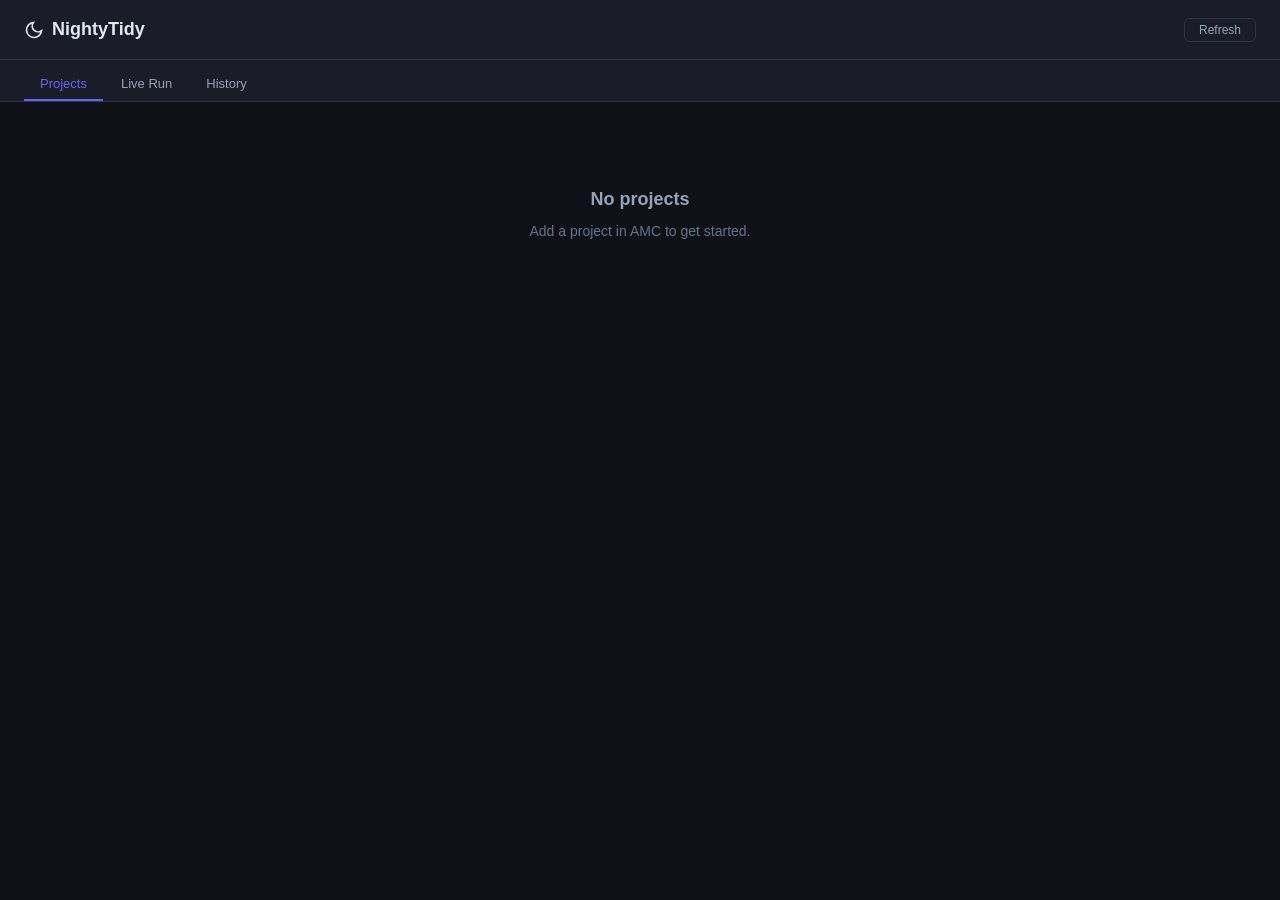
<file: plugins/nightytidy/ui/index.html>
<!DOCTYPE html>
<html lang="en">
<head>
<meta charset="UTF-8" />
<meta name="viewport" content="width=device-width, initial-scale=1.0" />
<meta http-equiv="Content-Security-Policy" content="default-src 'self'; style-src 'unsafe-inline'; script-src 'unsafe-inline';" />
<meta http-equiv="Cache-Control" content="no-cache, no-store, must-revalidate" />
<title>NightyTidy</title>
<style>
:root {
  --bg: #0f1117;
  --bg-card: #1a1d27;
  --bg-elevated: #222633;
  --bg-hover: #2a2e3d;
  --bg-modal: rgba(0,0,0,0.7);
  --text: #e2e8f0;
  --text-dim: #94a3b8;
  --text-muted: #64748b;
  --border: #2d3348;
  --accent: rgb(var(--accent-rgb, 99, 102, 241));
  --green: #22c55e;
  --green-bg: rgba(34,197,94,0.12);
  --amber: #f59e0b;
  --red: #ef4444;
  --radius: 10px;
}
* { box-sizing: border-box; margin: 0; padding: 0; }
body { font-family: -apple-system, BlinkMacSystemFont, 'Segoe UI', sans-serif; background: var(--bg); color: var(--text); font-size: 14px; line-height: 1.5; overflow-x: hidden; }
button { font-family: inherit; cursor: pointer; }
input[type=checkbox] { width: 16px; height: 16px; accent-color: var(--accent); cursor: pointer; flex-shrink: 0; }

/* ---- Header ---- */
.header { display: flex; align-items: center; justify-content: space-between; padding: 16px 24px; border-bottom: 1px solid var(--border); background: var(--bg-card); }
.header h1 { font-size: 18px; font-weight: 700; display: flex; align-items: center; gap: 8px; }
.header-actions { display: flex; gap: 8px; }

/* ---- Tab bar ---- */
.tabs { display: flex; gap: 2px; padding: 8px 24px 0; background: var(--bg-card); border-bottom: 1px solid var(--border); }
.tab { padding: 8px 16px; font-size: 13px; font-weight: 500; color: var(--text-dim); background: none; border: none; border-bottom: 2px solid transparent; transition: all 0.15s; }
.tab:hover { color: var(--text); }
.tab.active { color: var(--accent); border-bottom-color: var(--accent); }

/* ---- Page content ---- */
.page { display: none; padding: 24px; }
.page.active { display: block; }

/* ---- Project grid ---- */
.project-grid { display: grid; grid-template-columns: repeat(auto-fill, minmax(320px, 1fr)); gap: 16px; }
.project-card {
  background: var(--bg-card); border: 1px solid var(--border); border-radius: var(--radius);
  padding: 20px; display: flex; flex-direction: column; gap: 12px; transition: border-color 0.15s;
}
.project-card:hover { border-color: var(--text-muted); }
.project-card-header { display: flex; align-items: center; gap: 10px; }
.project-dot { width: 10px; height: 10px; border-radius: 50%; flex-shrink: 0; }
.project-name { font-size: 15px; font-weight: 600; flex: 1; overflow: hidden; text-overflow: ellipsis; white-space: nowrap; }
.project-path { font-size: 12px; color: var(--text-muted); overflow: hidden; text-overflow: ellipsis; white-space: nowrap; }
.project-card-footer { display: flex; align-items: center; justify-content: space-between; margin-top: auto; padding-top: 8px; }
.project-stats { display: flex; gap: 16px; font-size: 12px; color: var(--text-dim); }
.btn-run {
  display: flex; align-items: center; gap: 6px;
  background: var(--green); color: #fff; border: none; border-radius: 8px;
  padding: 8px 18px; font-size: 13px; font-weight: 600; transition: opacity 0.15s;
}
.btn-run:hover { opacity: 0.9; }
.btn-run svg { width: 14px; height: 14px; }

/* ---- Modal ---- */
.modal-backdrop { position: fixed; inset: 0; background: var(--bg-modal); z-index: 100; display: none; align-items: center; justify-content: center; }
.modal-backdrop.open { display: flex; }
.modal {
  background: var(--bg-card); border: 1px solid var(--border); border-radius: 14px;
  width: 640px; max-width: 92vw; max-height: 85vh; display: flex; flex-direction: column;
  box-shadow: 0 24px 48px rgba(0,0,0,0.4);
}
.modal-header {
  display: flex; align-items: center; justify-content: space-between;
  padding: 20px 24px 16px; border-bottom: 1px solid var(--border);
}
.modal-header h2 { font-size: 16px; font-weight: 700; display: flex; align-items: center; gap: 8px; }
.modal-close { background: none; border: none; color: var(--text-muted); font-size: 20px; padding: 4px 8px; border-radius: 6px; }
.modal-close:hover { background: var(--bg-hover); color: var(--text); }

.modal-toolbar {
  display: flex; align-items: center; justify-content: space-between; gap: 12px;
  padding: 12px 24px; background: var(--bg-elevated); border-bottom: 1px solid var(--border);
}
.modal-toolbar .count { font-size: 14px; font-weight: 600; }
.modal-toolbar .count span { color: var(--green); }
.toolbar-btns { display: flex; gap: 6px; }
.btn-sm {
  padding: 4px 14px; font-size: 12px; font-weight: 500; border-radius: 6px;
  border: 1px solid var(--border); background: transparent; color: var(--text-dim); transition: all 0.15s;
}
.btn-sm:hover { background: var(--bg-hover); color: var(--text); }

.modal-body { flex: 1; overflow-y: auto; padding: 16px 24px; }

/* ---- Category groups ---- */
.cat-group { margin-bottom: 8px; }
.cat-header {
  display: flex; align-items: center; gap: 8px; padding: 10px 12px;
  background: var(--bg-elevated); border-radius: 8px; cursor: pointer;
  font-size: 13px; font-weight: 600; user-select: none; transition: background 0.1s;
}
.cat-header:hover { background: var(--bg-hover); }
.cat-chevron { font-size: 10px; color: var(--text-muted); transition: transform 0.15s; display: inline-block; }
.cat-chevron.open { transform: rotate(90deg); }
.cat-color { width: 8px; height: 8px; border-radius: 50%; flex-shrink: 0; }
.cat-count { margin-left: auto; font-size: 11px; font-weight: 400; color: var(--text-muted); }
.cat-steps { display: none; padding: 4px 0 4px 12px; }
.cat-steps.open { display: block; }
.step-row { display: flex; align-items: center; gap: 10px; padding: 7px 12px; border-radius: 6px; }
.step-row:hover { background: var(--bg-elevated); }
.step-label { font-size: 13px; flex: 1; }

/* ---- Modal footer ---- */
.modal-footer {
  display: flex; align-items: center; justify-content: space-between; gap: 12px;
  padding: 16px 24px; border-top: 1px solid var(--border);
}
.timeout-group { display: flex; align-items: center; gap: 6px; font-size: 12px; color: var(--text-dim); }
.timeout-group input {
  width: 60px; padding: 4px 8px; font-size: 13px;
  background: var(--bg-elevated); color: var(--text); border: 1px solid var(--border);
  border-radius: 6px; text-align: center;
}
.btn-start {
  display: flex; align-items: center; gap: 8px;
  background: var(--green); color: #fff; border: none; border-radius: 8px;
  padding: 10px 24px; font-size: 14px; font-weight: 600; transition: opacity 0.15s;
}
.btn-start:hover { opacity: 0.9; }
.btn-start:disabled { opacity: 0.4; cursor: not-allowed; }

/* ---- Live run ---- */
.progress-bar { width: 100%; height: 6px; background: var(--bg-elevated); border-radius: 3px; overflow: hidden; margin: 12px 0; }
.progress-fill { height: 100%; background: var(--accent); border-radius: 3px; transition: width 0.3s; }
.run-step { display: flex; align-items: center; gap: 10px; padding: 8px 12px; border-radius: 8px; border-left: 3px solid var(--border); margin-bottom: 4px; }
.run-step.pass { border-left-color: var(--green); }
.run-step.fail { border-left-color: var(--red); }
.run-step.active { border-left-color: var(--accent); background: var(--bg-elevated); }
.spinner { display: inline-block; width: 14px; height: 14px; border: 2px solid var(--border); border-top-color: var(--accent); border-radius: 50%; animation: spin 0.7s linear infinite; }
@keyframes spin { to { transform: rotate(360deg); } }

/* ---- History ---- */
.history-card { background: var(--bg-card); border: 1px solid var(--border); border-radius: var(--radius); overflow: hidden; }
.history-row { display: flex; align-items: center; gap: 16px; padding: 12px 16px; border-bottom: 1px solid var(--border); cursor: pointer; transition: background 0.1s; }
.history-row:hover { background: var(--bg-elevated); }
.history-row:last-child { border-bottom: none; }
.badge { display: inline-block; padding: 2px 8px; border-radius: 10px; font-size: 11px; font-weight: 600; text-transform: uppercase; }
.badge-pass { background: rgba(34,197,94,0.12); color: var(--green); }
.badge-fail { background: rgba(239,68,68,0.12); color: var(--red); }
.badge-warn { background: rgba(245,158,11,0.12); color: var(--amber); }

/* ---- Empty state ---- */
.empty { text-align: center; padding: 60px 20px; color: var(--text-muted); }
.empty h3 { font-size: 18px; color: var(--text-dim); margin-bottom: 8px; }

/* ---- Utility ---- */
.card { background: var(--bg-card); border: 1px solid var(--border); border-radius: var(--radius); padding: 16px; margin-bottom: 12px; }
</style>
</head>
<body>
<div class="header">
  <h1><svg width="20" height="20" viewBox="0 0 24 24" fill="none" stroke="currentColor" stroke-width="2"><path d="M21 12.79A9 9 0 1 1 11.21 3 7 7 0 0 0 21 12.79z"/></svg> NightyTidy</h1>
  <div class="header-actions">
    <button class="btn-sm" onclick="refreshAll()" title="Refresh">Refresh</button>
  </div>
</div>
<div class="tabs" id="tab-bar"></div>
<div id="page-projects" class="page active"></div>
<div id="page-live" class="page"></div>
<div id="page-history" class="page"></div>

<!-- Run Modal -->
<div class="modal-backdrop" id="run-modal">
  <div class="modal">
    <div class="modal-header">
      <h2 id="modal-title">Run Audits</h2>
      <button class="modal-close" onclick="closeModal()">&times;</button>
    </div>
    <div class="modal-toolbar">
      <div class="count"><span id="sel-count">33</span> / <span id="sel-total">33</span> selected</div>
      <div class="toolbar-btns">
        <button class="btn-sm" onclick="selectAll()">All</button>
        <button class="btn-sm" onclick="selectNone()">None</button>
      </div>
    </div>
    <div class="modal-body" id="modal-steps"></div>
    <div class="modal-footer">
      <div class="timeout-group">
        <label>Timeout:</label>
        <input type="number" id="timeout-input" value="45" min="5" max="120" />
        <span>min / step</span>
      </div>
      <button class="btn-start" id="btn-start" onclick="startRun()">
        <svg width="16" height="16" viewBox="0 0 24 24" fill="currentColor"><polygon points="5,3 19,12 5,21"/></svg>
        <span id="start-label">Start Run (33)</span>
      </button>
    </div>
  </div>
</div>

<script>
const amc = window.AgentMC

let projects = []
let steps = []
let selectedStepIds = new Set()
let modalProjectId = null
let activeRun = null
let activeRunSteps = []
let currentTab = 'projects'
let pollTimer = null

const CATEGORY_COLORS = {
  documentation: '#3b82f6', testing: '#22c55e', security: '#ef4444',
  performance: '#f59e0b', architecture: '#8b5cf6', ux: '#ec4899',
  infrastructure: '#06b6d4', product: '#f97316', api: '#6366f1',
  dependencies: '#14b8a6', 'code quality': '#a855f7', runtime: '#f43f5e',
  bugs: '#dc2626', frontend: '#ec4899', operations: '#0ea5e9', strategy: '#eab308'
}

function renderTabs() {
  const tabs = [
    { id: 'projects', label: 'Projects' },
    { id: 'live', label: 'Live Run' },
    { id: 'history', label: 'History' }
  ]
  document.getElementById('tab-bar').innerHTML = tabs
    .map(t => '<button class="tab ' + (t.id === currentTab ? 'active' : '') + '" onclick="switchTab(\'' + t.id + '\')">' + t.label + '</button>')
    .join('')
}

function switchTab(id) {
  currentTab = id
  document.querySelectorAll('.page').forEach(function(p) { p.classList.remove('active') })
  document.getElementById('page-' + id).classList.add('active')
  renderTabs()
  if (id === 'projects') renderProjects()
  else if (id === 'live') renderLive()
  else if (id === 'history') renderHistory()
}

function esc(s) {
  if (!s) return ''
  var d = document.createElement('div')
  d.textContent = s
  return d.innerHTML
}

async function loadProjects() {
  try {
    var all = await amc.project.listAll()
    projects = all.filter(function(p) { return !p.folderPath.startsWith('__') })
  } catch (e) { projects = [] }
}

function renderProjects() {
  var el = document.getElementById('page-projects')
  if (projects.length === 0) {
    el.innerHTML = '<div class="empty"><h3>No projects</h3><p>Add a project in AMC to get started.</p></div>'
    return
  }
  el.innerHTML = '<div class="project-grid">' + projects.map(function(p) {
    var color = p.color || '#6366f1'
    return '<div class="project-card">' +
      '<div class="project-card-header">' +
        '<div class="project-dot" style="background:' + esc(color) + '"></div>' +
        '<div class="project-name">' + esc(p.name) + '</div>' +
      '</div>' +
      '<div class="project-path">' + esc(p.folderPath) + '</div>' +
      '<div class="project-card-footer">' +
        '<div class="project-stats"></div>' +
        '<button class="btn-run" onclick="openRunModal(\'' + esc(p.id) + '\')">' +
          '<svg viewBox="0 0 24 24" fill="currentColor" width="14" height="14"><polygon points="5,3 19,12 5,21"/></svg>' +
          ' Run Audits' +
        '</button>' +
      '</div>' +
    '</div>'
  }).join('') + '</div>'
}

async function loadSteps() {
  try { steps = await amc.nightytidy.getStepLibrary() } catch (e) { steps = [] }
}

function getEnabledSteps() { return steps.filter(function(s) { return s.enabled }) }

function groupByCategory(list) {
  var groups = {}
  for (var i = 0; i < list.length; i++) {
    var cat = list[i].category || 'other'
    if (!groups[cat]) groups[cat] = []
    groups[cat].push(list[i])
  }
  return groups
}

function openRunModal(projectId) {
  modalProjectId = projectId
  var enabled = getEnabledSteps()
  selectedStepIds = new Set(enabled.map(function(s) { return s.id }))
  renderModalSteps()
  updateSelectionCount()
  var proj = projects.find(function(p) { return p.id === projectId })
  document.getElementById('modal-title').textContent = proj ? 'Run Audits \u2014 ' + proj.name : 'Run Audits'
  document.getElementById('run-modal').classList.add('open')
}

function closeModal() {
  document.getElementById('run-modal').classList.remove('open')
  modalProjectId = null
}

function renderModalSteps() {
  var enabled = getEnabledSteps()
  var groups = groupByCategory(enabled)
  var container = document.getElementById('modal-steps')
  var html = ''

  Object.keys(groups).forEach(function(cat) {
    var catSteps = groups[cat]
    var color = CATEGORY_COLORS[cat] || '#64748b'
    var label = cat.charAt(0).toUpperCase() + cat.slice(1)
    var checkedCount = catSteps.filter(function(s) { return selectedStepIds.has(s.id) }).length
    var allChecked = checkedCount === catSteps.length

    html += '<div class="cat-group">' +
      '<div class="cat-header" onclick="toggleCat(\'' + cat + '\')">' +
        '<span class="cat-chevron" id="chev-' + cat + '">&#9654;</span>' +
        '<input type="checkbox" ' + (allChecked ? 'checked' : '') + ' onclick="event.stopPropagation(); toggleCatAll(\'' + cat + '\', this.checked)">' +
        '<span class="cat-color" style="background:' + color + '"></span>' +
        '<span>' + esc(label) + '</span>' +
        '<span class="cat-count">' + checkedCount + '/' + catSteps.length + '</span>' +
      '</div>' +
      '<div class="cat-steps" id="cat-' + cat + '">'

    catSteps.forEach(function(s) {
      html += '<div class="step-row">' +
        '<input type="checkbox" ' + (selectedStepIds.has(s.id) ? 'checked' : '') + ' onchange="toggleStep(\'' + s.id + '\')">' +
        '<div class="step-label">' + esc(s.name) + '</div>' +
      '</div>'
    })

    html += '</div></div>'
  })

  container.innerHTML = html
}

function toggleCat(cat) {
  var el = document.getElementById('cat-' + cat)
  var ch = document.getElementById('chev-' + cat)
  if (el) el.classList.toggle('open')
  if (ch) ch.classList.toggle('open')
}

function toggleCatAll(cat, checked) {
  steps.filter(function(s) { return s.category === cat && s.enabled }).forEach(function(s) {
    if (checked) selectedStepIds.add(s.id)
    else selectedStepIds.delete(s.id)
  })
  renderModalSteps()
  updateSelectionCount()
}

function toggleStep(id) {
  if (selectedStepIds.has(id)) selectedStepIds.delete(id)
  else selectedStepIds.add(id)
  renderModalSteps()
  updateSelectionCount()
}

function selectAll() {
  getEnabledSteps().forEach(function(s) { selectedStepIds.add(s.id) })
  renderModalSteps()
  updateSelectionCount()
}

function selectNone() {
  selectedStepIds.clear()
  renderModalSteps()
  updateSelectionCount()
}

function updateSelectionCount() {
  var total = getEnabledSteps().length
  var count = selectedStepIds.size
  document.getElementById('sel-count').textContent = count
  document.getElementById('sel-total').textContent = total
  document.getElementById('start-label').textContent = 'Start Run (' + count + ')'
  document.getElementById('btn-start').disabled = count === 0
}

async function startRun() {
  if (selectedStepIds.size === 0 || !modalProjectId) return
  var timeout = parseInt(document.getElementById('timeout-input').value || '45', 10)
  try {
    var result = await amc.nightytidy.startRun({
      projectId: modalProjectId,
      stepRowIds: Array.from(selectedStepIds),
      timeout: timeout
    })
    activeRun = { id: result.runId, status: 'running', started_at: new Date().toISOString() }
    activeRunSteps = []
    amc.toast.show({ type: 'success', message: 'NightyTidy run started!' })
    closeModal()
    switchTab('live')
    startPolling()
  } catch (e) {
    amc.toast.show({ type: 'error', message: 'Failed: ' + (e.message || e) })
  }
}

function startPolling() {
  if (pollTimer) clearInterval(pollTimer)
  pollLive()
  pollTimer = setInterval(pollLive, 3000)
}

async function pollLive() {
  if (!activeRun) return
  try {
    var data = await amc.nightytidy.getRunStatus(activeRun.id)
    if (!data) return
    activeRun = data.run
    activeRunSteps = data.steps || []
    renderLive()
    if (['completed', 'failed', 'partial', 'cancelled'].indexOf(data.run.status) >= 0) {
      if (pollTimer) { clearInterval(pollTimer); pollTimer = null }
    }
  } catch (e) { /* ignore */ }
}

function renderLive() {
  var el = document.getElementById('page-live')
  if (!activeRun) {
    el.innerHTML = '<div class="empty"><h3>No active run</h3><p>Start a run from the Projects tab.</p></div>'
    return
  }
  var run = activeRun
  var runSteps = activeRunSteps
  var isRunning = run.status === 'running'
  var done = runSteps.filter(function(s) { return ['completed','failed','skipped'].indexOf(s.status) >= 0 })
  var pct = runSteps.length > 0 ? Math.round((done.length / runSteps.length) * 100) : 0
  var current = runSteps.find(function(s) { return s.status === 'running' })
  var elapsed = Math.round((Date.now() - new Date(run.started_at).getTime()) / 1000)
  var mins = Math.floor(elapsed / 60)

  var html = '<div class="card">' +
    '<div style="display:flex;justify-content:space-between;align-items:center;margin-bottom:8px">' +
      '<h3 style="font-size:16px">' + (isRunning ? 'Run in Progress' : 'Run ' + esc(run.status)) + '</h3>' +
      (isRunning ? '<button class="btn-sm" style="color:var(--red);border-color:var(--red)" onclick="cancelRun()">Cancel</button>' : '') +
    '</div>' +
    '<div class="progress-bar"><div class="progress-fill" style="width:' + pct + '%"></div></div>' +
    '<div style="display:flex;justify-content:space-between;font-size:12px;color:var(--text-muted)">' +
      '<span>' + done.length + ' / ' + runSteps.length + ' steps</span>' +
      '<span>' + mins + 'm elapsed</span>' +
      '<span>$' + (run.total_cost || 0).toFixed(4) + '</span>' +
    '</div></div>'

  if (current) {
    html += '<div class="card" style="border-left:3px solid var(--accent);display:flex;align-items:center;gap:10px">' +
      '<span class="spinner"></span><strong>' + esc(current.step_name) + '</strong></div>'
  }

  html += '<div style="margin-top:12px">'
  runSteps.forEach(function(s) {
    var cls = s.status === 'completed' ? 'pass' : s.status === 'failed' ? 'fail' : s.status === 'running' ? 'active' : ''
    var icon = s.status === 'completed' ? '\u2713' : s.status === 'failed' ? '\u2717' : s.status === 'running' ? '<span class="spinner" style="width:12px;height:12px"></span>' : '\u25CB'
    var clr = s.status === 'completed' ? 'var(--green)' : s.status === 'failed' ? 'var(--red)' : s.status === 'running' ? 'var(--accent)' : 'var(--text-muted)'
    html += '<div class="run-step ' + cls + '">' +
      '<span style="color:' + clr + ';min-width:18px;text-align:center">' + icon + '</span>' +
      '<span style="flex:1">' + esc(s.step_name) + '</span>' +
      (s.duration ? '<span style="font-size:12px;color:var(--text-muted)">' + Math.floor(s.duration/60) + 'm</span>' : '') +
      (s.cost ? '<span style="font-size:12px;color:var(--text-muted)">$' + s.cost.toFixed(4) + '</span>' : '') +
    '</div>'
  })
  html += '</div>'
  el.innerHTML = html
}

async function cancelRun() {
  if (!activeRun || !confirm('Cancel this run?')) return
  try {
    await amc.nightytidy.cancelRun(activeRun.id)
    amc.toast.show({ type: 'info', message: 'Run cancelled' })
    if (pollTimer) { clearInterval(pollTimer); pollTimer = null }
    await pollLive()
  } catch (e) { amc.toast.show({ type: 'error', message: e.message }) }
}

async function renderHistory() {
  var el = document.getElementById('page-history')
  if (projects.length === 0) {
    el.innerHTML = '<div class="empty"><h3>No projects</h3></div>'
    return
  }
  var allHistory = []
  for (var i = 0; i < projects.length; i++) {
    try {
      var runs = await amc.nightytidy.getRunHistory(projects[i].id)
      for (var j = 0; j < runs.length; j++) {
        allHistory.push(Object.assign({}, runs[j], { projectName: projects[i].name, projectColor: projects[i].color || '#6366f1' }))
      }
    } catch (e) { /* skip */ }
  }
  allHistory.sort(function(a, b) { return new Date(b.started_at) - new Date(a.started_at) })

  if (allHistory.length === 0) {
    el.innerHTML = '<div class="empty"><h3>No runs yet</h3><p>Start an audit from the Projects tab.</p></div>'
    return
  }

  var html = '<div class="history-card">'
  allHistory.forEach(function(r) {
    var badge = r.status === 'completed' ? 'badge-pass' : r.status === 'failed' ? 'badge-fail' : 'badge-warn'
    var label = r.status === 'completed' ? 'PASSED' : (r.status || '').toUpperCase()
    var d = new Date(r.started_at)
    html += '<div class="history-row" onclick="viewRunDetail(\'' + r.id + '\')">' +
      '<div class="project-dot" style="background:' + esc(r.projectColor) + '"></div>' +
      '<div style="flex:1">' +
        '<div style="font-weight:600;font-size:13px">' + esc(r.projectName) + '</div>' +
        '<div style="font-size:11px;color:var(--text-muted)">' + d.toLocaleDateString() + ' ' + d.toLocaleTimeString([], {hour:'2-digit',minute:'2-digit'}) + '</div>' +
      '</div>' +
      '<span class="badge ' + badge + '">' + label + '</span>' +
      '<span style="font-size:12px;color:var(--text-dim)">' + r.steps_passed + '/' + r.steps_total + '</span>' +
      '<span style="font-size:12px;color:var(--text-muted)">$' + (r.total_cost||0).toFixed(2) + '</span>' +
    '</div>'
  })
  html += '</div>'
  el.innerHTML = html
}

async function viewRunDetail(runId) {
  try {
    var data = await amc.nightytidy.getRunStatus(runId)
    if (!data) return
    activeRun = data.run
    activeRunSteps = data.steps || []
    switchTab('live')
  } catch (e) { amc.toast.show({ type: 'error', message: e.message }) }
}

async function refreshAll() {
  await Promise.all([loadProjects(), loadSteps()])
  if (currentTab === 'projects') renderProjects()
  else if (currentTab === 'history') renderHistory()
}

async function init() {
  try {
    var theme = await amc.theme.get()
    if (theme && theme.mode === 'light') applyLightTheme()
    amc.theme.onChange(function(t) {
      if (t.mode === 'light') applyLightTheme()
      else applyDarkTheme()
    })
  } catch (e) { /* ignore */ }

  renderTabs()
  await Promise.all([loadProjects(), loadSteps()])
  renderProjects()

  for (var i = 0; i < projects.length; i++) {
    try {
      var runs = await amc.nightytidy.getRunHistory(projects[i].id)
      var active = runs.find(function(r) { return r.status === 'running' })
      if (active) {
        activeRun = active
        switchTab('live')
        startPolling()
        return
      }
    } catch (e) { /* skip */ }
  }
}

function applyLightTheme() {
  var s = document.documentElement.style
  s.setProperty('--bg', '#ffffff')
  s.setProperty('--bg-card', '#ffffff')
  s.setProperty('--bg-elevated', '#f8fafc')
  s.setProperty('--bg-hover', '#f1f5f9')
  s.setProperty('--text', '#1e293b')
  s.setProperty('--text-dim', '#475569')
  s.setProperty('--text-muted', '#94a3b8')
  s.setProperty('--border', '#e2e8f0')
}

function applyDarkTheme() {
  var s = document.documentElement.style
  s.setProperty('--bg', '#0f1117')
  s.setProperty('--bg-card', '#1a1d27')
  s.setProperty('--bg-elevated', '#222633')
  s.setProperty('--bg-hover', '#2a2e3d')
  s.setProperty('--text', '#e2e8f0')
  s.setProperty('--text-dim', '#94a3b8')
  s.setProperty('--text-muted', '#64748b')
  s.setProperty('--border', '#2d3348')
}

document.getElementById('run-modal').addEventListener('click', function(e) {
  if (e.target === this) closeModal()
})
document.addEventListener('keydown', function(e) {
  if (e.key === 'Escape') closeModal()
})

init().catch(function(e) { console.error('[NightyTidy] init failed:', e) })
</script>
</body>
</html>
</file>
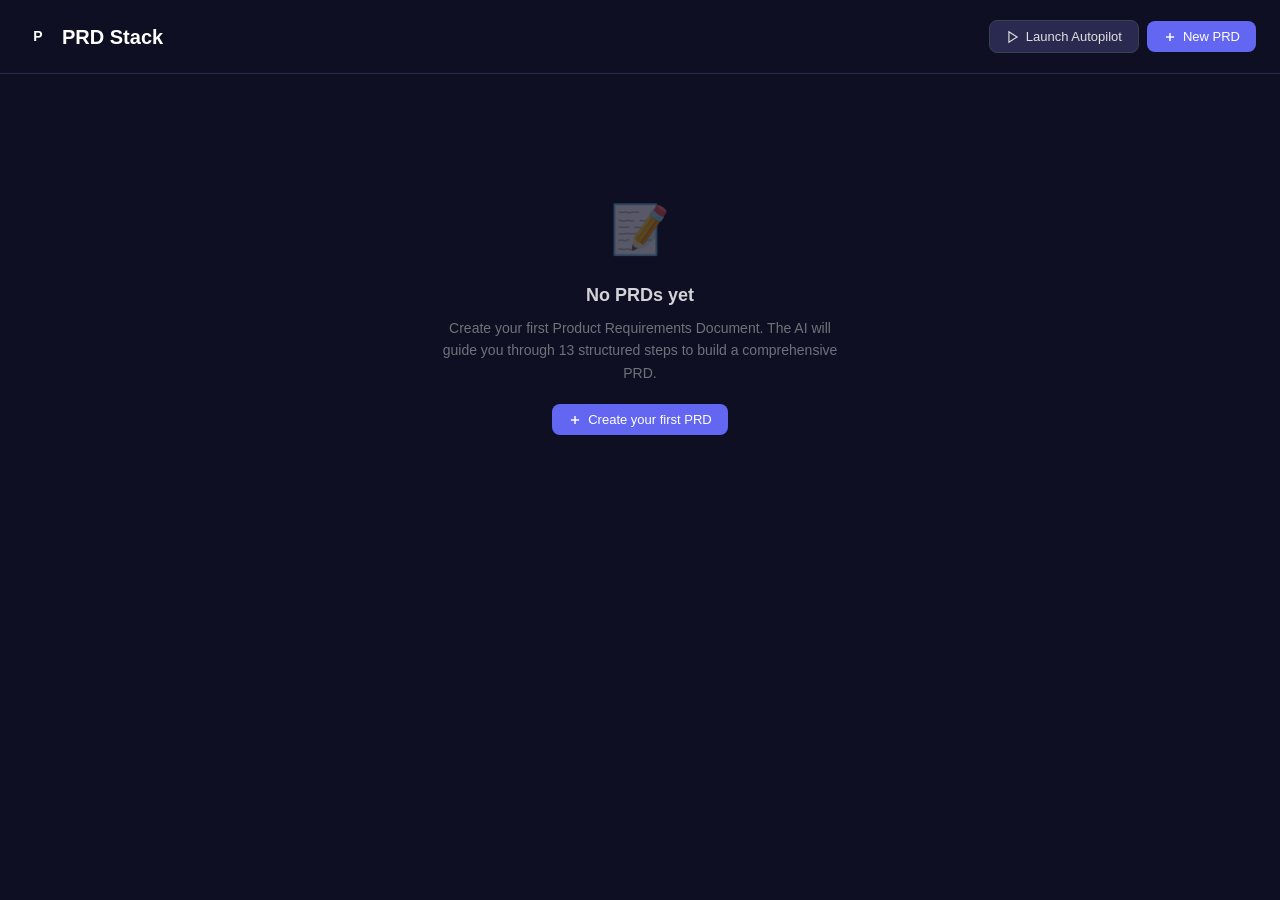
<file: plugins/prdstack/ui/index.html>
<!DOCTYPE html>
<html lang="en">
<head>
  <meta charset="UTF-8" />
  <meta name="viewport" content="width=device-width, initial-scale=1.0" />
  <title>PRD Stack</title>
  <link rel="stylesheet" href="styles.css" />
  <link rel="stylesheet" href="autopilot-styles.css" />
  <script src="marked.min.js"></script>
</head>
<body>
  <div id="app">
    <!-- ── Dashboard View ────────────────────────────── -->
    <div id="dashboard-view">
      <div class="dashboard-header">
        <div class="dashboard-title">
          <div class="icon">P</div>
          <span>PRD Stack</span>
        </div>
        <div class="dashboard-header-actions">
          <button id="autopilot-btn" class="btn btn-secondary">
            <svg width="14" height="14" viewBox="0 0 24 24" fill="none" stroke="currentColor" stroke-width="2">
              <polygon points="5 3 19 12 5 21 5 3"/>
            </svg>
            Launch Autopilot
          </button>
          <button id="new-prd-btn" class="btn btn-primary">
            <svg width="14" height="14" viewBox="0 0 24 24" fill="none" stroke="currentColor" stroke-width="2.5">
              <line x1="12" y1="5" x2="12" y2="19"/><line x1="5" y1="12" x2="19" y2="12"/>
            </svg>
            New PRD
          </button>
        </div>
      </div>
      <div id="prd-list"></div>
      <div id="empty-state" class="empty-state hidden">
        <div class="empty-icon">&#128221;</div>
        <h3>No PRDs yet</h3>
        <p>Create your first Product Requirements Document. The AI will guide you through 13 structured steps to build a comprehensive PRD.</p>
        <button class="btn btn-primary" onclick="document.getElementById('new-prd-btn').click()">
          <svg width="14" height="14" viewBox="0 0 24 24" fill="none" stroke="currentColor" stroke-width="2.5">
            <line x1="12" y1="5" x2="12" y2="19"/><line x1="5" y1="12" x2="19" y2="12"/>
          </svg>
          Create your first PRD
        </button>
      </div>
    </div>

    <!-- ── Builder View ──────────────────────────────── -->
    <div id="builder-view" class="hidden">
      <div class="builder-layout">
        <div class="step-sidebar">
          <div class="step-sidebar-header">
            <div class="prd-title" id="prd-title">Untitled PRD</div>
            <div class="progress-info" id="progress-info">Step 1 of 13 - 0% complete</div>
            <div class="progress-bar"><div class="progress-fill" id="progress-fill" style="width: 0%"></div></div>
          </div>
          <div class="step-list" id="step-sidebar"></div>
          <div class="step-sidebar-footer">
            <button id="back-btn" class="btn btn-ghost btn-sm" style="width:100%">
              <svg width="14" height="14" viewBox="0 0 24 24" fill="none" stroke="currentColor" stroke-width="2">
                <line x1="19" y1="12" x2="5" y2="12"/><polyline points="12 19 5 12 12 5"/>
              </svg>
              All PRDs
            </button>
          </div>
        </div>
        <div class="conversation-area">
          <div class="conversation-header">
            <h2 id="step-title">Product Vision</h2>
            <span class="step-badge" id="step-badge">Step 1 of 13</span>
          </div>
          <div id="messages"></div>
          <div class="input-area">
            <div class="input-row">
              <textarea id="user-input" placeholder="Type your response..." rows="1"></textarea>
              <button id="send-btn" class="send-btn" disabled>
                <svg viewBox="0 0 24 24" fill="none" stroke="currentColor" stroke-width="2">
                  <line x1="22" y1="2" x2="11" y2="13"/><polygon points="22 2 15 22 11 13 2 9 22 2"/>
                </svg>
              </button>
            </div>
            <div class="input-hint">
              <span>Press Enter to send, Shift+Enter for new line</span>
              <span id="round-counter"></span>
            </div>
          </div>
          <div class="step-actions hidden" id="step-actions">
            <span class="round-info" id="round-info"></span>
            <button id="complete-step-btn" class="btn btn-success btn-sm">Complete Step</button>
          </div>
        </div>
      </div>
    </div>

    <!-- ── Viewer View (completed PRD) ────────────────── -->
    <div id="viewer-view" class="hidden">
      <div class="viewer-layout">
        <div class="viewer-sidebar">
          <div style="margin-bottom: 16px;">
            <div class="prd-title" id="viewer-title">PRD Title</div>
            <div style="font-size: 12px; color: var(--surface-500); margin-top: 4px;">Completed PRD</div>
          </div>
          <ul class="viewer-section-nav" id="viewer-nav"></ul>
          <div class="viewer-sidebar-actions">
            <button id="viewer-build-btn" class="btn btn-primary btn-sm" style="width:100%">
              <svg width="14" height="14" viewBox="0 0 24 24" fill="none" stroke="currentColor" stroke-width="2">
                <polygon points="13 2 3 14 12 14 11 22 21 10 12 10 13 2"/>
              </svg>
              Build This Now
            </button>
            <button id="viewer-export-btn" class="btn btn-secondary btn-sm" style="width:100%">
              <svg width="14" height="14" viewBox="0 0 24 24" fill="none" stroke="currentColor" stroke-width="2">
                <path d="M21 15v4a2 2 0 0 1-2 2H5a2 2 0 0 1-2-2v-4"/>
                <polyline points="7 10 12 15 17 10"/>
                <line x1="12" y1="15" x2="12" y2="3"/>
              </svg>
              Export PRD Files
            </button>
            <button id="viewer-back-btn" class="btn btn-ghost btn-sm" style="width:100%">
              <svg width="14" height="14" viewBox="0 0 24 24" fill="none" stroke="currentColor" stroke-width="2">
                <line x1="19" y1="12" x2="5" y2="12"/><polyline points="12 19 5 12 12 5"/>
              </svg>
              All PRDs
            </button>
          </div>
        </div>
        <div class="viewer-content" id="viewer-content"></div>
      </div>
    </div>

    <!-- Intake View (Autopilot entry) -->
    <div id="intake-view" class="hidden">
      <div class="intake-layout">
        <div class="intake-header">
          <button class="btn btn-ghost btn-sm intake-back-btn" id="intake-back-btn">
            <svg width="14" height="14" viewBox="0 0 24 24" fill="none" stroke="currentColor" stroke-width="2">
              <line x1="19" y1="12" x2="5" y2="12"/><polyline points="12 19 5 12 12 5"/>
            </svg>
            Back
          </button>
          <div class="intake-title">Autopilot</div>
          <div class="intake-subtitle">Describe your idea and let AI build the entire PRD</div>
        </div>
        <div class="intake-body">
          <div class="intake-prompt">Describe what you want to build</div>
          <div class="intake-hints">
            <span class="intake-hint-chip">Elevator pitch</span>
            <span class="intake-hint-chip">Target audience</span>
            <span class="intake-hint-chip">Platform (web, mobile, desktop)</span>
            <span class="intake-hint-chip">Tech stack preferences</span>
          </div>
          <textarea id="intake-textarea" class="intake-textarea" placeholder="I want to build an app that..." rows="6"></textarea>
          <div id="intake-followup" class="intake-followup hidden">
            <div class="intake-followup-question" id="intake-followup-question"></div>
            <textarea id="intake-followup-input" class="intake-textarea" placeholder="Your answer..." rows="3"></textarea>
          </div>
          <div class="intake-project-name hidden" id="intake-project-name-section">
            <label class="intake-label">Project folder name</label>
            <input type="text" id="intake-project-name" class="intake-name-input" placeholder="e.g. MyAppName" />
            <label class="intake-label" style="margin-top: 12px;">Project location</label>
            <div class="intake-folder-row">
              <input type="text" id="intake-folder-path" class="intake-name-input" placeholder="Select a folder..." readonly />
              <button id="intake-browse-btn" class="btn btn-ghost btn-sm">Browse...</button>
            </div>
            <div class="intake-folder-hint" id="intake-folder-hint"></div>
          </div>
          <div class="intake-actions">
            <button id="intake-submit-btn" class="btn btn-primary" disabled>
              <svg width="14" height="14" viewBox="0 0 24 24" fill="none" stroke="currentColor" stroke-width="2">
                <polygon points="5 3 19 12 5 21 5 3"/>
              </svg>
              Analyze Idea
            </button>
            <button id="intake-launch-btn" class="btn btn-primary hidden">
              <svg width="14" height="14" viewBox="0 0 24 24" fill="none" stroke="currentColor" stroke-width="2">
                <path d="M22 2L11 13"/><path d="M22 2L15 22L11 13L2 9L22 2"/>
              </svg>
              Launch Autopilot
            </button>
          </div>
          <div id="intake-status" class="intake-status hidden"></div>
        </div>
      </div>
    </div>

    <!-- Autopilot View (live run) -->
    <div id="autopilot-view" class="hidden">
      <div class="autopilot-layout">
        <div class="autopilot-status-strip" id="autopilot-status-strip">
          <div class="autopilot-status-left">
            <span class="autopilot-step-name" id="ap-step-name">Starting...</span>
            <span class="autopilot-round" id="ap-round">Round 0/0</span>
          </div>
          <div class="autopilot-status-right">
            <span class="autopilot-elapsed" id="ap-elapsed">0:00</span>
            <button class="btn btn-secondary btn-sm" id="ap-pause-btn">Pause</button>
            <button class="btn btn-ghost btn-sm" id="ap-abort-btn">Abort</button>
          </div>
        </div>
        <div class="autopilot-body">
          <div class="autopilot-step-rail" id="autopilot-step-rail"></div>
          <div class="autopilot-decision-feed" id="autopilot-decision-feed">
            <div class="decision-feed-empty">Waiting for first question...</div>
          </div>
        </div>
      </div>
    </div>

    <!-- Completion View (autopilot finished) -->
    <div id="completion-view" class="hidden">
      <div class="completion-layout">
        <div class="completion-hero" id="completion-hero">
          <div class="completion-check">
            <svg viewBox="0 0 24 24" fill="none" stroke="currentColor" stroke-width="2.5">
              <path d="M22 11.08V12a10 10 0 1 1-5.93-9.14"/>
              <polyline points="22 4 12 14.01 9 11.01"/>
            </svg>
          </div>
          <h2 id="completion-project-name">Project Name</h2>
          <p class="completion-summary" id="completion-summary">One-line description</p>
          <p class="completion-time" id="completion-time">Completed in 0:00</p>
        </div>
        <div class="completion-body">
          <div class="completion-section">
            <h3>Decision Timeline</h3>
            <div id="completion-timeline" class="completion-timeline"></div>
          </div>
          <div class="completion-section">
            <h3>Files Created</h3>
            <div id="completion-files" class="completion-files"></div>
          </div>
        </div>
        <div class="completion-actions">
          <button id="completion-build-btn" class="btn btn-primary">
            <svg width="16" height="16" viewBox="0 0 24 24" fill="none" stroke="currentColor" stroke-width="2">
              <polygon points="5 3 19 12 5 21 5 3"/>
            </svg>
            Start Building
          </button>
          <button id="completion-done-btn" class="btn btn-secondary">Back to Dashboard</button>
        </div>
      </div>
    </div>
  </div>
  <script src="plugin.js"></script>
  <script src="autopilot.js"></script>
</body>
</html>
</file>
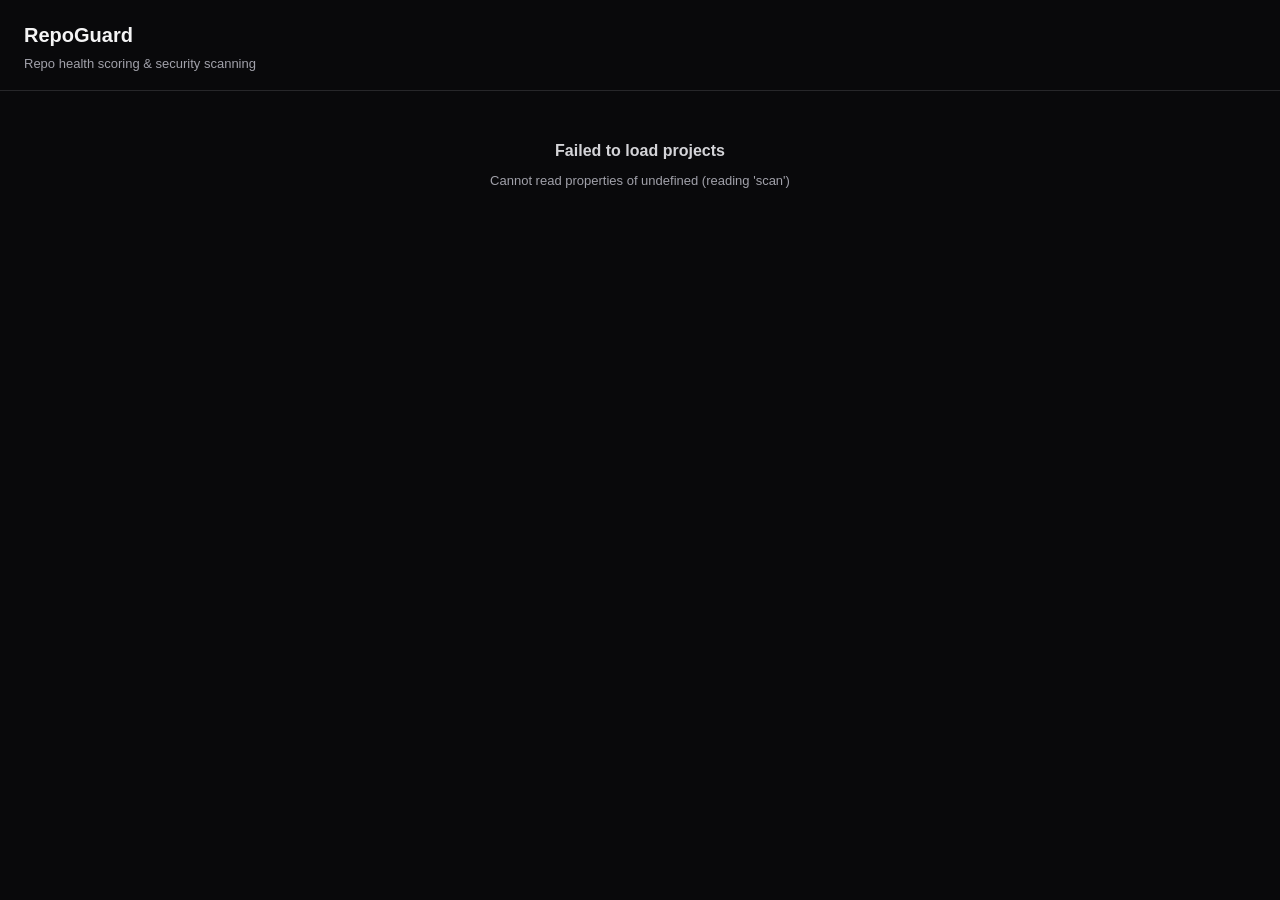
<file: plugins/repoguard/ui/index.html>
<!DOCTYPE html>
<html lang="en">
<head>
  <meta charset="UTF-8">
  <meta name="viewport" content="width=device-width, initial-scale=1.0">
  <meta http-equiv="Content-Security-Policy" content="default-src 'self'; style-src 'self' 'unsafe-inline'; script-src 'self' 'unsafe-inline';">
  <title>RepoGuard</title>
  <link rel="stylesheet" href="styles.css">
</head>
<body>
  <div id="app">
    <div id="view-dashboard" class="view active"></div>
    <div id="view-project-detail" class="view"></div>
    <div id="view-scan-progress" class="view"></div>
    <div id="view-adhoc" class="view"></div>
  </div>
  <script src="plugin.js"></script>
</body>
</html>
</file>
<file: plugins/prdstack/ui/styles.css>
/* PRDStack Plugin — Theme-aware styles
   Uses CSS custom properties injected by the host app:
   --surface-50 through --surface-900
   --accent-rgb (e.g. "139,92,246")
*/

* {
  margin: 0;
  padding: 0;
  box-sizing: border-box;
}

:root {
  --prd-primary: rgb(var(--accent-rgb, 99, 102, 241));
  --prd-primary-hover: rgb(var(--accent-rgb, 99, 102, 241) / 0.85);
  --prd-primary-subtle: rgb(var(--accent-rgb, 99, 102, 241) / 0.1);
  --prd-success: #22c55e;
  --prd-radius-sm: 8px;
  --prd-radius-md: 12px;
  --prd-radius-lg: 16px;
}

body {
  font-family:
    'Inter',
    -apple-system,
    BlinkMacSystemFont,
    'Segoe UI',
    sans-serif;
  background: var(--surface-50, #0f0f23);
  color: var(--surface-900, #ffffff);
  height: 100vh;
  overflow: hidden;
  font-size: 14px;
  line-height: 1.5;
}

#app {
  height: 100vh;
  display: flex;
  flex-direction: column;
}

/* ── Dashboard View ────────────────────────────────── */
.dashboard-header {
  display: flex;
  justify-content: space-between;
  align-items: center;
  padding: 20px 24px;
  border-bottom: 1px solid var(--surface-200, #2a2a50);
}

.dashboard-title {
  font-size: 20px;
  font-weight: 700;
  display: flex;
  align-items: center;
  gap: 10px;
}

.dashboard-title .icon {
  width: 28px;
  height: 28px;
  border-radius: var(--prd-radius-sm);
  background: linear-gradient(
    135deg,
    var(--prd-primary),
    rgb(var(--accent-rgb, 99, 102, 241) / 0.7)
  );
  display: flex;
  align-items: center;
  justify-content: center;
  font-size: 14px;
}

.dashboard-header-actions {
  display: flex;
  gap: 8px;
  align-items: center;
}

/* ── Buttons ───────────────────────────────────────── */
.btn {
  padding: 8px 16px;
  border-radius: var(--prd-radius-sm);
  font-size: 13px;
  font-weight: 500;
  cursor: pointer;
  border: none;
  transition: all 0.15s ease;
  font-family: inherit;
  display: inline-flex;
  align-items: center;
  gap: 6px;
}
.btn:hover {
  opacity: 0.9;
  transform: translateY(-1px);
}
.btn:active {
  transform: translateY(0);
}
.btn:disabled {
  opacity: 0.5;
  cursor: not-allowed;
  transform: none;
}

.btn-primary {
  background: var(--prd-primary);
  color: white;
}
.btn-secondary {
  background: var(--surface-200, #2a2a50);
  color: var(--surface-800, #e0e0e0);
  border: 1px solid var(--surface-300, #374151);
}
.btn-ghost {
  background: transparent;
  color: var(--surface-600, #a1a1aa);
}
.btn-ghost:hover {
  background: var(--surface-100, #1a1a2e);
}
.btn-success {
  background: var(--prd-success);
  color: white;
}
.btn-sm {
  padding: 5px 10px;
  font-size: 12px;
}

/* ── PRD Cards Grid ────────────────────────────────── */
#prd-list {
  padding: 20px 24px;
  overflow-y: auto;
  flex: 1;
  display: grid;
  grid-template-columns: repeat(auto-fill, minmax(280px, 1fr));
  gap: 12px;
  align-content: start;
}

.prd-card {
  padding: 16px;
  border-radius: var(--prd-radius-md);
  background: var(--surface-100, #1a1a2e);
  border: 1px solid var(--surface-200, #2a2a50);
  cursor: pointer;
  transition: all 0.15s ease;
  position: relative;
}
.prd-card:hover {
  border-color: var(--prd-primary);
  transform: translateY(-2px);
  box-shadow: 0 4px 12px rgba(0, 0, 0, 0.2);
}

.prd-card-header {
  display: flex;
  justify-content: space-between;
  align-items: flex-start;
  margin-bottom: 8px;
}
.prd-card h3 {
  font-size: 15px;
  font-weight: 600;
  line-height: 1.3;
  flex: 1;
}
.prd-card .status-badge {
  font-size: 10px;
  font-weight: 600;
  text-transform: uppercase;
  letter-spacing: 0.05em;
  padding: 2px 8px;
  border-radius: 99px;
  white-space: nowrap;
}
.status-badge.draft {
  background: var(--surface-200, #2a2a50);
  color: var(--surface-600, #a1a1aa);
}
.status-badge.in_progress {
  background: rgb(var(--accent-rgb, 99, 102, 241) / 0.15);
  color: var(--prd-primary);
}
.status-badge.completed {
  background: rgba(34, 197, 94, 0.15);
  color: var(--prd-success);
}

.prd-card .meta {
  font-size: 12px;
  color: var(--surface-500, #71717a);
  margin-bottom: 10px;
}
.progress-bar {
  height: 4px;
  border-radius: 2px;
  background: var(--surface-200, #2a2a50);
}
.progress-fill {
  height: 100%;
  border-radius: 2px;
  background: linear-gradient(90deg, var(--prd-primary), var(--prd-success));
  transition: width 0.3s ease;
}

.prd-card-actions {
  display: flex;
  gap: 6px;
  margin-top: 10px;
  opacity: 0;
  transition: opacity 0.15s;
}
.prd-card:hover .prd-card-actions {
  opacity: 1;
}

/* ── Empty State ───────────────────────────────────── */
.empty-state {
  text-align: center;
  padding: 80px 24px;
  color: var(--surface-500, #71717a);
  grid-column: 1 / -1;
}
.empty-state .empty-icon {
  font-size: 48px;
  margin-bottom: 16px;
  opacity: 0.3;
}
.empty-state h3 {
  font-size: 18px;
  font-weight: 600;
  color: var(--surface-700, #d4d4d8);
  margin-bottom: 8px;
}
.empty-state p {
  font-size: 14px;
  max-width: 400px;
  margin: 0 auto 20px;
  line-height: 1.6;
}

/* ── Builder Layout ────────────────────────────────── */
.builder-layout {
  display: flex;
  height: 100vh;
}

/* Step Sidebar */
.step-sidebar {
  width: 240px;
  min-width: 240px;
  border-right: 1px solid var(--surface-200, #2a2a50);
  display: flex;
  flex-direction: column;
  background: var(--surface-50, #0f0f23);
}

.step-sidebar-header {
  padding: 16px;
  border-bottom: 1px solid var(--surface-200, #2a2a50);
}
.step-sidebar-header .prd-title {
  font-size: 14px;
  font-weight: 600;
  margin-bottom: 8px;
  white-space: nowrap;
  overflow: hidden;
  text-overflow: ellipsis;
}
.step-sidebar-header .progress-info {
  font-size: 11px;
  color: var(--surface-500, #71717a);
  margin-bottom: 6px;
}

.step-list {
  flex: 1;
  overflow-y: auto;
  padding: 8px;
}

.phase-header {
  font-size: 10px;
  font-weight: 700;
  text-transform: uppercase;
  letter-spacing: 0.08em;
  color: var(--surface-500, #71717a);
  padding: 12px 8px 4px;
}

.step-item {
  display: flex;
  align-items: center;
  gap: 10px;
  padding: 8px 10px;
  border-radius: var(--prd-radius-sm);
  font-size: 13px;
  cursor: pointer;
  transition: background 0.1s;
  margin-bottom: 2px;
  color: var(--surface-700, #d4d4d8);
}
.step-item:hover {
  background: var(--surface-100, #1a1a2e);
}
.step-item.active {
  background: var(--prd-primary-subtle);
  color: var(--surface-900, #ffffff);
  font-weight: 600;
}
.step-item.completed {
  color: var(--surface-500, #71717a);
}
.step-item.locked {
  opacity: 0.4;
  cursor: default;
}

.step-dot {
  width: 8px;
  height: 8px;
  min-width: 8px;
  border-radius: 50%;
  border: 2px solid var(--surface-400, #52525b);
  transition: all 0.15s;
}
.step-item.completed .step-dot {
  background: var(--prd-success);
  border-color: var(--prd-success);
}
.step-item.active .step-dot {
  background: var(--prd-primary);
  border-color: var(--prd-primary);
  box-shadow: 0 0 6px rgb(var(--accent-rgb, 99, 102, 241) / 0.4);
}

.step-sidebar-footer {
  padding: 12px 16px;
  border-top: 1px solid var(--surface-200, #2a2a50);
}

/* ── Conversation Area ─────────────────────────────── */
.conversation-area {
  flex: 1;
  display: flex;
  flex-direction: column;
  overflow: hidden;
  background: var(--surface-50, #0f0f23);
}

.conversation-header {
  display: flex;
  justify-content: space-between;
  align-items: center;
  padding: 12px 20px;
  border-bottom: 1px solid var(--surface-200, #2a2a50);
  background: var(--surface-100, #1a1a2e);
}
.conversation-header h2 {
  font-size: 15px;
  font-weight: 600;
}
.step-badge {
  font-size: 11px;
  color: var(--surface-500, #71717a);
  background: var(--surface-200, #2a2a50);
  padding: 2px 8px;
  border-radius: 99px;
}

#messages {
  flex: 1;
  min-height: 0; /* allow flex shrink when input grows */
  overflow-y: auto;
  padding: 20px;
  display: flex;
  flex-direction: column;
  gap: 16px;
}

/* Messages */
.message {
  max-width: 85%;
  animation: fadeIn 0.2s ease;
}
@keyframes fadeIn {
  from {
    opacity: 0;
    transform: translateY(4px);
  }
  to {
    opacity: 1;
    transform: translateY(0);
  }
}

.message.assistant {
  align-self: flex-start;
}
.message.user {
  align-self: flex-end;
}

.message-bubble {
  padding: 12px 16px;
  border-radius: var(--prd-radius-md);
  font-size: 14px;
  line-height: 1.6;
}
.message.assistant .message-bubble {
  background: var(--surface-100, #1a1a2e);
  border: 1px solid var(--surface-200, #2a2a50);
}
.message.user .message-bubble {
  background: var(--prd-primary);
  color: white;
}

.message-label {
  font-size: 11px;
  font-weight: 600;
  color: var(--surface-500, #71717a);
  margin-bottom: 4px;
  padding: 0 4px;
}

/* Markdown in messages */
.message-bubble p {
  margin-bottom: 8px;
}
.message-bubble p:last-child {
  margin-bottom: 0;
}
.message-bubble ol,
.message-bubble ul {
  margin: 8px 0;
  padding-left: 20px;
}
.message-bubble li {
  margin-bottom: 4px;
}
.message-bubble strong {
  font-weight: 600;
}
.message-bubble h1,
.message-bubble h2,
.message-bubble h3 {
  font-weight: 600;
  margin: 12px 0 6px;
}
.message-bubble h2 {
  font-size: 16px;
}
.message-bubble h3 {
  font-size: 14px;
}
.message-bubble code {
  background: var(--surface-200, #2a2a50);
  padding: 2px 5px;
  border-radius: 4px;
  font-size: 13px;
}
.message-bubble blockquote {
  border-left: 3px solid var(--prd-primary);
  padding-left: 12px;
  margin: 8px 0;
  color: var(--surface-600, #a1a1aa);
}
.message-bubble pre {
  background: var(--surface-200, #2a2a50);
  padding: 12px;
  border-radius: 8px;
  overflow-x: auto;
  margin: 8px 0;
}
.message-bubble pre code {
  background: none;
  padding: 0;
  font-size: 13px;
}
.message-bubble table {
  width: 100%;
  border-collapse: collapse;
  margin: 8px 0;
  font-size: 13px;
}
.message-bubble th,
.message-bubble td {
  border: 1px solid var(--surface-300, #3a3a5c);
  padding: 6px 10px;
  text-align: left;
}
.message-bubble th {
  background: var(--surface-200, #2a2a50);
  font-weight: 600;
}
.message-bubble a {
  color: var(--prd-primary);
  text-decoration: none;
}
.message-bubble a:hover {
  text-decoration: underline;
}
.message-bubble hr {
  border: none;
  border-top: 1px solid var(--surface-300, #3a3a5c);
  margin: 12px 0;
}

/* Thinking indicator */
.thinking-indicator {
  align-self: flex-start;
  display: flex;
  align-items: center;
  gap: 8px;
  padding: 12px 16px;
  background: var(--surface-100, #1a1a2e);
  border: 1px solid var(--surface-200, #2a2a50);
  border-radius: var(--prd-radius-md);
  color: var(--surface-500, #71717a);
  font-size: 13px;
}
.thinking-dots {
  display: flex;
  gap: 4px;
}
.thinking-dots span {
  width: 6px;
  height: 6px;
  border-radius: 50%;
  background: var(--prd-primary);
  animation: pulse 1.4s ease-in-out infinite;
}
.thinking-dots span:nth-child(2) {
  animation-delay: 0.2s;
}
.thinking-dots span:nth-child(3) {
  animation-delay: 0.4s;
}
@keyframes pulse {
  0%,
  100% {
    opacity: 0.3;
    transform: scale(0.8);
  }
  50% {
    opacity: 1;
    transform: scale(1);
  }
}

/* ── Input Area ────────────────────────────────────── */
.input-area {
  padding: 16px 20px;
  border-top: 1px solid var(--surface-200, #2a2a50);
  background: var(--surface-100, #1a1a2e);
}
.input-row {
  display: flex;
  gap: 8px;
  align-items: flex-end;
}
.input-row textarea {
  flex: 1;
  padding: 10px 14px;
  border-radius: var(--prd-radius-sm);
  font-size: 14px;
  resize: none;
  border: 1px solid var(--surface-300, #374151);
  background: var(--surface-50, #0f0f23);
  color: var(--surface-900, #ffffff);
  font-family: inherit;
  line-height: 1.5;
  min-height: 42px;
  max-height: 120px;
}
.input-row textarea:focus {
  outline: none;
  border-color: var(--prd-primary);
  box-shadow: 0 0 0 2px rgb(var(--accent-rgb, 99, 102, 241) / 0.2);
}
.input-row textarea::placeholder {
  color: var(--surface-400, #52525b);
}

.send-btn {
  width: 42px;
  height: 42px;
  border-radius: var(--prd-radius-sm);
  background: var(--prd-primary);
  color: white;
  border: none;
  cursor: pointer;
  display: flex;
  align-items: center;
  justify-content: center;
  transition: all 0.15s;
  flex-shrink: 0;
}
.send-btn:hover {
  opacity: 0.9;
}
.send-btn:disabled {
  opacity: 0.3;
  cursor: not-allowed;
}
.send-btn svg {
  width: 18px;
  height: 18px;
}

.input-hint {
  font-size: 11px;
  color: var(--surface-400, #52525b);
  margin-top: 6px;
  display: flex;
  justify-content: space-between;
}

/* ── Step Completion CTA (inline in conversation) ──── */
.step-complete-cta {
  margin: 8px 0;
  padding: 20px 24px;
  border-radius: var(--prd-radius-md);
  background: linear-gradient(
    135deg,
    var(--surface-100, #1a1a2e) 0%,
    rgb(var(--accent-rgb, 99, 102, 241) / 0.08) 100%
  );
  border: 1px solid rgb(var(--accent-rgb, 99, 102, 241) / 0.3);
  text-align: center;
  animation: fadeIn 0.3s ease;
}
.step-complete-cta .cta-text {
  font-size: 14px;
  color: var(--surface-600, #a1a1aa);
  margin-bottom: 14px;
  line-height: 1.5;
}
.step-complete-cta .cta-text strong {
  color: var(--surface-800, #e0e0e0);
}
.step-complete-cta .cta-button {
  display: inline-flex;
  align-items: center;
  gap: 8px;
  padding: 12px 32px;
  min-width: 280px;
  border: none;
  border-radius: var(--prd-radius-sm);
  background: linear-gradient(
    135deg,
    var(--prd-primary),
    rgb(var(--accent-rgb, 99, 102, 241) / 0.7)
  );
  color: white;
  font-size: 15px;
  font-weight: 600;
  font-family: inherit;
  cursor: pointer;
  transition: all 0.2s ease;
  box-shadow: 0 4px 14px rgb(var(--accent-rgb, 99, 102, 241) / 0.3);
}
.step-complete-cta .cta-button:hover {
  transform: translateY(-1px);
  box-shadow: 0 6px 20px rgb(var(--accent-rgb, 99, 102, 241) / 0.4);
}
.step-complete-cta .cta-button:active {
  transform: translateY(0);
}
.step-complete-cta .cta-button svg {
  width: 18px;
  height: 18px;
}
.step-complete-cta .round-info {
  font-size: 12px;
  color: var(--surface-500, #71717a);
  margin-top: 10px;
}

/* ── Step Actions Bar (hidden — replaced by inline CTA) */
.step-actions {
  display: none;
}

/* ── Viewer View (completed PRD) ───────────────────── */
.viewer-layout {
  display: flex;
  height: 100vh;
}
.viewer-sidebar {
  width: 240px;
  min-width: 240px;
  border-right: 1px solid var(--surface-200, #2a2a50);
  overflow-y: auto;
  padding: 16px;
}
.viewer-content {
  flex: 1;
  overflow-y: auto;
  padding: 24px 32px;
}
.viewer-content h1 {
  font-size: 24px;
  font-weight: 700;
  margin-bottom: 20px;
}
.viewer-content h2 {
  font-size: 18px;
  font-weight: 600;
  margin: 24px 0 12px;
  padding-bottom: 6px;
  border-bottom: 1px solid var(--surface-200, #2a2a50);
}
.viewer-content p {
  margin-bottom: 12px;
  line-height: 1.7;
}
.viewer-content ul,
.viewer-content ol {
  margin: 8px 0 16px;
  padding-left: 24px;
}
.viewer-content li {
  margin-bottom: 6px;
  line-height: 1.6;
}

.viewer-section-nav {
  list-style: none;
}
.viewer-section-nav li {
  padding: 8px 12px;
  border-radius: var(--prd-radius-sm);
  font-size: 13px;
  cursor: pointer;
  color: var(--surface-600, #a1a1aa);
  margin-bottom: 2px;
}
.viewer-section-nav li:hover {
  background: var(--surface-100, #1a1a2e);
}
.viewer-section-nav li.active {
  background: var(--prd-primary-subtle);
  color: var(--surface-900, #ffffff);
  font-weight: 600;
}

/* ── Viewer Sidebar Actions ───────────────────────── */
.viewer-sidebar-actions {
  margin-top: 16px;
  display: flex;
  flex-direction: column;
  gap: 8px;
}

/* ── Export Dialog ─────────────────────────────────── */
.export-dialog {
  max-width: 480px;
}
.export-dialog-hint {
  font-size: 12px;
  color: var(--surface-500, #71717a);
  margin-bottom: 16px;
}
.export-dialog .decomposer-folder-section {
  margin-bottom: 16px;
}
.export-dialog .confirm-actions {
  margin-top: 8px;
}

/* ── Confirm Dialog ────────────────────────────────── */
.confirm-overlay {
  position: fixed;
  inset: 0;
  background: rgba(0, 0, 0, 0.6);
  display: flex;
  align-items: center;
  justify-content: center;
  z-index: 1000;
  animation: fadeIn 0.15s ease;
}
.confirm-dialog {
  background: var(--surface-50, #0f0f23);
  border: 1px solid var(--surface-200, #2a2a50);
  border-radius: var(--prd-radius-md);
  padding: 24px;
  max-width: 420px;
  width: 90%;
  box-shadow: 0 16px 48px rgba(0, 0, 0, 0.4);
}
.confirm-dialog h3 {
  font-size: 16px;
  font-weight: 600;
  margin-bottom: 8px;
  color: var(--surface-900, #ffffff);
}
.confirm-dialog p {
  font-size: 13px;
  line-height: 1.6;
  color: var(--surface-600, #a1a1aa);
  margin-bottom: 20px;
}
.confirm-actions {
  display: flex;
  justify-content: flex-end;
  gap: 8px;
}
.btn-danger {
  background: #ef4444;
  color: white;
  border: none;
}
.btn-danger:hover {
  background: #dc2626;
}

/* ── Utility ───────────────────────────────────────── */
.hidden {
  display: none !important;
}

/* Scrollbar styling */
::-webkit-scrollbar {
  width: 6px;
}
::-webkit-scrollbar-track {
  background: transparent;
}
::-webkit-scrollbar-thumb {
  background: var(--surface-300, #374151);
  border-radius: 3px;
}
::-webkit-scrollbar-thumb:hover {
  background: var(--surface-400, #52525b);
}

/* ── Decomposer Export Flow ─────────────────────────── */
.decomposer-intro {
  max-width: 520px;
  margin: 40px auto;
  text-align: center;
  animation: fadeIn 0.3s ease;
}
.decomposer-icon {
  width: 56px;
  height: 56px;
  margin: 0 auto 16px;
  background: var(--prd-primary-subtle);
  border-radius: var(--prd-radius-md);
  display: flex;
  align-items: center;
  justify-content: center;
}
.decomposer-icon svg {
  width: 28px;
  height: 28px;
  color: var(--prd-primary);
}
.decomposer-intro h2 {
  font-size: 20px;
  font-weight: 700;
  margin-bottom: 12px;
}
.decomposer-summary {
  font-size: 13px;
  color: var(--surface-600, #a1a1aa);
  line-height: 1.6;
  margin-bottom: 8px;
}
.decomposer-desc {
  font-size: 13px;
  color: var(--surface-500, #71717a);
  line-height: 1.6;
  margin-bottom: 24px;
}
.decomposer-desc code {
  background: var(--surface-200, #2a2a50);
  padding: 1px 6px;
  border-radius: 4px;
  font-size: 12px;
}
.decomposer-folder-section {
  text-align: left;
  margin-bottom: 24px;
}
.decomposer-folder-section label {
  display: block;
  font-size: 12px;
  font-weight: 600;
  color: var(--surface-600, #a1a1aa);
  margin-bottom: 6px;
}
.folder-picker-row {
  display: flex;
  gap: 8px;
}
.folder-path-input {
  flex: 1;
  padding: 8px 12px;
  border: 1px solid var(--surface-300, #374151);
  border-radius: var(--prd-radius-sm);
  background: var(--surface-100, #1a1a2e);
  color: var(--surface-800, #e0e0e0);
  font-size: 13px;
  font-family: 'Consolas', 'Monaco', monospace;
  cursor: pointer;
}
.decomposer-start-btn {
  display: inline-flex;
  align-items: center;
  justify-content: center;
  gap: 8px;
  width: 100%;
  padding: 14px 32px;
  border: none;
  border-radius: var(--prd-radius-sm);
  background: linear-gradient(
    135deg,
    var(--prd-primary),
    rgb(var(--accent-rgb, 99, 102, 241) / 0.7)
  );
  color: white;
  font-size: 15px;
  font-weight: 600;
  font-family: inherit;
  cursor: pointer;
  transition: all 0.2s ease;
  box-shadow: 0 4px 14px rgb(var(--accent-rgb, 99, 102, 241) / 0.3);
}
.decomposer-start-btn:hover {
  transform: translateY(-1px);
  box-shadow: 0 6px 20px rgb(var(--accent-rgb, 99, 102, 241) / 0.4);
}
.decomposer-start-btn:active {
  transform: translateY(0);
}
.decomposer-start-btn svg {
  width: 18px;
  height: 18px;
  flex-shrink: 0;
}
.decomposer-start-btn:disabled {
  opacity: 0.5;
  cursor: not-allowed;
  transform: none !important;
  box-shadow: none !important;
}

/* Decomposer Progress */
.decomposer-progress {
  max-width: 520px;
  margin: 40px auto;
  animation: fadeIn 0.3s ease;
}
.progress-header {
  display: flex;
  align-items: center;
  gap: 12px;
  margin-bottom: 8px;
  font-size: 16px;
  font-weight: 600;
}
.progress-subtitle {
  font-size: 13px;
  color: var(--surface-500, #71717a);
  margin-bottom: 20px;
}
.export-spinner {
  width: 20px;
  height: 20px;
  border: 2px solid var(--surface-300, #374151);
  border-top-color: var(--prd-primary);
  border-radius: 50%;
  animation: spin 0.8s linear infinite;
}
@keyframes spin {
  to {
    transform: rotate(360deg);
  }
}
.export-file-list {
  display: flex;
  flex-direction: column;
  gap: 4px;
  margin-bottom: 20px;
}
.export-file-item {
  display: flex;
  align-items: center;
  gap: 10px;
  padding: 8px 12px;
  border-radius: var(--prd-radius-sm);
  font-size: 13px;
  font-family: 'Consolas', 'Monaco', monospace;
  transition: all 0.2s ease;
}
.export-file-item.pending {
  color: var(--surface-500, #71717a);
}
.export-file-item.pending .file-icon svg {
  width: 16px;
  height: 16px;
  color: var(--surface-400, #52525b);
}
.export-file-item.done {
  color: var(--prd-success);
  background: rgb(34, 197, 94, 0.05);
}
.export-file-item.done .file-icon svg {
  width: 16px;
  height: 16px;
  color: var(--prd-success);
}
.export-file-item.failed {
  color: #ef4444;
  background: rgb(239, 68, 68, 0.05);
}
.export-file-item.failed .file-icon svg {
  width: 16px;
  height: 16px;
  color: #ef4444;
}
.export-complete {
  margin-top: 16px;
}
.export-success {
  padding: 20px;
  border-radius: var(--prd-radius-md);
  background: rgb(34, 197, 94, 0.08);
  border: 1px solid rgb(34, 197, 94, 0.2);
  text-align: center;
}
.export-success p {
  font-size: 14px;
  margin-bottom: 8px;
}
.export-success code {
  display: inline-block;
  background: var(--surface-200, #2a2a50);
  padding: 4px 12px;
  border-radius: 4px;
  font-size: 12px;
  margin-bottom: 12px;
}
.export-next-step {
  font-size: 13px;
  color: var(--surface-600, #a1a1aa);
}
.export-error {
  padding: 20px;
  border-radius: var(--prd-radius-md);
  background: rgb(239, 68, 68, 0.08);
  border: 1px solid rgb(239, 68, 68, 0.2);
  text-align: center;
}
.export-error p {
  font-size: 14px;
  margin-bottom: 12px;
  color: var(--surface-700, #d4d4d8);
}

/* ── File Browser (completed Decomposer) ──────────── */
.file-browser {
  display: flex;
  flex-direction: column;
  height: 100%;
  animation: fadeIn 0.3s ease;
}

/* Banner */
.file-browser-banner {
  padding: 16px 20px;
  background: rgba(34, 197, 94, 0.08);
  border-bottom: 1px solid rgba(34, 197, 94, 0.15);
  flex-shrink: 0;
}
.file-browser-banner-content {
  display: flex;
  align-items: center;
  justify-content: space-between;
  gap: 12px;
}
.file-browser-banner-left {
  display: flex;
  align-items: center;
  gap: 10px;
}
.file-browser-banner-icon {
  width: 22px;
  height: 22px;
  color: var(--prd-success);
  flex-shrink: 0;
}
.file-browser-banner-text {
  font-size: 15px;
  font-weight: 600;
  color: var(--prd-success);
}
.file-browser-open-btn {
  flex-shrink: 0;
  color: var(--surface-600, #a1a1aa) !important;
  border: 1px solid var(--surface-200, #2a2a50) !important;
}
.file-browser-open-btn:hover {
  color: var(--surface-900, #ffffff) !important;
  background: var(--surface-100, #1a1a2e) !important;
}
.file-browser-banner-path {
  font-size: 12px;
  font-family: 'Consolas', 'Monaco', monospace;
  color: var(--surface-500, #71717a);
  margin-top: 6px;
  padding-left: 32px;
}

/* Two-panel layout */
.file-browser-panels {
  display: flex;
  flex: 1;
  min-height: 0;
}

/* Left panel: file list */
.file-browser-list {
  width: 220px;
  min-width: 220px;
  border-right: 1px solid var(--surface-200, #2a2a50);
  overflow-y: auto;
  padding: 8px;
}
.file-browser-item {
  display: flex;
  align-items: center;
  gap: 8px;
  padding: 8px 10px;
  border-radius: var(--prd-radius-sm);
  cursor: pointer;
  font-size: 13px;
  color: var(--surface-600, #a1a1aa);
  transition: all 0.15s ease;
  margin-bottom: 2px;
}
.file-browser-item:hover {
  background: var(--surface-100, #1a1a2e);
  color: var(--surface-900, #ffffff);
}
.file-browser-item.active {
  background: var(--prd-primary-subtle);
  color: var(--surface-900, #ffffff);
  font-weight: 600;
}
.file-browser-item-icon {
  width: 16px;
  height: 16px;
  flex-shrink: 0;
}
.file-browser-item-name {
  overflow: hidden;
  text-overflow: ellipsis;
  white-space: nowrap;
}

/* Right panel: markdown viewer */
.file-browser-viewer {
  flex: 1;
  overflow-y: auto;
  padding: 24px 32px;
  min-width: 0;
}
.file-browser-empty {
  display: flex;
  align-items: center;
  justify-content: center;
  height: 100%;
  color: var(--surface-500, #71717a);
  font-size: 14px;
}

/* Document rendering */
.file-browser-doc {
  max-width: 800px;
  margin: 0 auto;
}
.file-browser-doc-header {
  font-size: 12px;
  font-weight: 600;
  text-transform: uppercase;
  letter-spacing: 0.05em;
  color: var(--surface-500, #71717a);
  padding-bottom: 12px;
  margin-bottom: 20px;
  border-bottom: 1px solid var(--surface-200, #2a2a50);
}
.file-browser-doc-body {
  line-height: 1.7;
  color: var(--surface-800, #e4e4e7);
}
.file-browser-doc-body h1 {
  font-size: 24px;
  font-weight: 700;
  margin: 0 0 16px;
  color: var(--surface-900, #ffffff);
}
.file-browser-doc-body h2 {
  font-size: 20px;
  font-weight: 600;
  margin: 32px 0 12px;
  padding-bottom: 6px;
  border-bottom: 1px solid var(--surface-200, #2a2a50);
  color: var(--surface-900, #ffffff);
}
.file-browser-doc-body h3 {
  font-size: 16px;
  font-weight: 600;
  margin: 24px 0 8px;
  color: var(--surface-900, #ffffff);
}
.file-browser-doc-body h4 {
  font-size: 14px;
  font-weight: 600;
  margin: 20px 0 6px;
  color: var(--surface-900, #ffffff);
}
.file-browser-doc-body p {
  margin-bottom: 12px;
}
.file-browser-doc-body ul,
.file-browser-doc-body ol {
  margin: 8px 0 16px;
  padding-left: 24px;
}
.file-browser-doc-body li {
  margin-bottom: 6px;
  line-height: 1.6;
}
.file-browser-doc-body code {
  background: var(--surface-100, #1a1a2e);
  padding: 2px 6px;
  border-radius: 4px;
  font-size: 13px;
  font-family: 'Consolas', 'Monaco', monospace;
}
.file-browser-doc-body pre {
  background: var(--surface-100, #1a1a2e);
  border: 1px solid var(--surface-200, #2a2a50);
  border-radius: var(--prd-radius-sm);
  padding: 16px;
  margin: 12px 0 16px;
  overflow-x: auto;
}
.file-browser-doc-body pre code {
  background: none;
  padding: 0;
  font-size: 13px;
  line-height: 1.5;
}
.file-browser-doc-body table {
  width: 100%;
  border-collapse: collapse;
  margin: 12px 0 16px;
  font-size: 13px;
}
.file-browser-doc-body th {
  text-align: left;
  padding: 10px 12px;
  border-bottom: 2px solid var(--surface-200, #2a2a50);
  font-weight: 600;
  color: var(--surface-900, #ffffff);
}
.file-browser-doc-body td {
  padding: 8px 12px;
  border-bottom: 1px solid var(--surface-200, #2a2a50);
}
.file-browser-doc-body tr:nth-child(even) td {
  background: var(--surface-100, #1a1a2e);
}
.file-browser-doc-body blockquote {
  border-left: 3px solid var(--prd-primary);
  padding: 8px 16px;
  margin: 12px 0 16px;
  color: var(--surface-600, #a1a1aa);
  background: var(--surface-100, #1a1a2e);
  border-radius: 0 var(--prd-radius-sm) var(--prd-radius-sm) 0;
}
.file-browser-doc-body hr {
  border: none;
  border-top: 1px solid var(--surface-200, #2a2a50);
  margin: 24px 0;
}
.file-browser-doc-body strong {
  color: var(--surface-900, #ffffff);
  font-weight: 600;
}
.file-browser-doc-body a {
  color: var(--prd-primary);
  text-decoration: none;
}
.file-browser-doc-body a:hover {
  text-decoration: underline;
}

/* "Complete" text in progress header */
.progress-complete-text {
  color: var(--prd-success);
  font-weight: 600;
}

/* ── Build This Now ───────────────────────────────── */
.file-browser-banner-actions {
  display: flex;
  align-items: center;
  gap: 8px;
  flex-shrink: 0;
}

.file-browser-sidebar-action {
  padding: 12px;
  border-top: 1px solid var(--surface-200, #2a2a50);
  margin-top: 8px;
}

.build-this-now-fallback {
  font-size: 11px;
  color: var(--surface-500, #71717a);
  font-style: italic;
  padding: 4px 8px;
}

.btn-primary:hover {
  background: var(--prd-primary-hover);
}
</file>
<file: plugins/prdstack/ui/autopilot-styles.css>
/* PRDStack Autopilot — Styles
   Uses the same CSS custom properties as the main plugin styles */

/* -- Intake View ---------------------------------------- */
.intake-layout {
  height: 100vh;
  display: flex;
  flex-direction: column;
  background: var(--surface-50, #0f0f23);
}

.intake-header {
  padding: 20px 24px;
  border-bottom: 1px solid var(--surface-200, #2a2a50);
  text-align: center;
  position: relative;
}

.intake-back-btn {
  position: absolute;
  left: 16px;
  top: 50%;
  transform: translateY(-50%);
}

.intake-title {
  font-size: 20px;
  font-weight: 700;
  color: var(--surface-900, #fff);
}

.intake-subtitle {
  font-size: 13px;
  color: var(--surface-500, #888);
  margin-top: 4px;
}

.intake-body {
  flex: 1;
  padding: 32px 24px;
  max-width: 640px;
  margin: 0 auto;
  width: 100%;
  display: flex;
  flex-direction: column;
  gap: 16px;
}

.intake-prompt {
  font-size: 16px;
  font-weight: 600;
  color: var(--surface-900, #fff);
}

.intake-hints {
  display: flex;
  flex-wrap: wrap;
  gap: 8px;
}

.intake-hint-chip {
  padding: 4px 10px;
  border-radius: 12px;
  background: var(--surface-100, #1a1a35);
  color: var(--surface-500, #888);
  font-size: 12px;
  border: 1px solid var(--surface-200, #2a2a50);
}

.intake-textarea {
  width: 100%;
  padding: 12px 14px;
  border-radius: var(--prd-radius-md, 12px);
  border: 1px solid var(--surface-200, #2a2a50);
  background: var(--surface-100, #1a1a35);
  color: var(--surface-900, #fff);
  font-family: inherit;
  font-size: 14px;
  line-height: 1.5;
  resize: vertical;
  transition: border-color 0.15s;
}

.intake-textarea:focus {
  outline: none;
  border-color: var(--prd-primary);
}

.intake-followup {
  padding: 16px;
  border-radius: var(--prd-radius-md, 12px);
  background: var(--surface-100, #1a1a35);
  border: 1px solid var(--surface-200, #2a2a50);
}

.intake-followup-question {
  font-size: 14px;
  color: var(--surface-800, #ddd);
  margin-bottom: 12px;
  font-weight: 500;
}

.intake-project-name {
  display: flex;
  flex-direction: column;
  gap: 6px;
}

.intake-label {
  font-size: 13px;
  font-weight: 500;
  color: var(--surface-600, #aaa);
}

.intake-name-input {
  padding: 10px 14px;
  border-radius: var(--prd-radius-sm, 8px);
  border: 1px solid var(--surface-200, #2a2a50);
  background: var(--surface-100, #1a1a35);
  color: var(--surface-900, #fff);
  font-family: inherit;
  font-size: 14px;
}

.intake-name-input:focus {
  outline: none;
  border-color: var(--prd-primary);
}

.intake-folder-row {
  display: flex;
  gap: 8px;
  align-items: center;
}

.intake-folder-row .intake-name-input {
  flex: 1;
  cursor: pointer;
}

.intake-folder-hint {
  font-size: 12px;
  color: var(--surface-500, #888);
  margin-top: 4px;
  min-height: 16px;
}

.intake-actions {
  display: flex;
  gap: 12px;
  margin-top: 8px;
}

.intake-status {
  font-size: 13px;
  color: var(--surface-500, #888);
  text-align: center;
  padding: 8px;
}

/* -- Autopilot View ------------------------------------- */
.autopilot-layout {
  height: 100vh;
  display: flex;
  flex-direction: column;
  background: var(--surface-50, #0f0f23);
}

.autopilot-status-strip {
  display: flex;
  justify-content: space-between;
  align-items: center;
  padding: 12px 20px;
  border-bottom: 1px solid var(--surface-200, #2a2a50);
  background: var(--surface-100, #1a1a35);
}

.autopilot-status-left {
  display: flex;
  align-items: center;
  gap: 16px;
}

.autopilot-step-name {
  font-size: 14px;
  font-weight: 600;
  color: var(--surface-900, #fff);
}

.autopilot-round {
  font-size: 12px;
  color: var(--surface-500, #888);
}

.autopilot-status-right {
  display: flex;
  align-items: center;
  gap: 12px;
}

.autopilot-elapsed {
  font-size: 13px;
  font-weight: 500;
  color: var(--surface-500, #888);
  font-variant-numeric: tabular-nums;
}

.autopilot-body {
  flex: 1;
  display: flex;
  overflow: hidden;
}

/* -- Step Rail -- */
.autopilot-step-rail {
  width: 220px;
  flex-shrink: 0;
  border-right: 1px solid var(--surface-200, #2a2a50);
  padding: 16px;
  overflow-y: auto;
}

.ap-rail-phase {
  font-size: 11px;
  font-weight: 600;
  text-transform: uppercase;
  letter-spacing: 0.05em;
  color: var(--surface-500, #888);
  margin-top: 16px;
  margin-bottom: 6px;
}

.ap-rail-phase:first-child {
  margin-top: 0;
}

.ap-rail-step {
  display: flex;
  align-items: center;
  gap: 10px;
  padding: 8px 10px;
  border-radius: var(--prd-radius-sm, 8px);
  font-size: 13px;
  color: var(--surface-400, #999);
  transition: all 0.2s;
}

.ap-rail-step.completed {
  color: var(--prd-success, #22c55e);
}

.ap-rail-step.active {
  color: var(--surface-900, #fff);
  background: var(--surface-100, #1a1a35);
  font-weight: 500;
}

.ap-rail-step.upcoming {
  opacity: 0.5;
}

.ap-rail-dot {
  width: 8px;
  height: 8px;
  border-radius: 50%;
  flex-shrink: 0;
  background: var(--surface-300, #555);
}

.ap-rail-step.completed .ap-rail-dot {
  background: var(--prd-success, #22c55e);
}

.ap-rail-step.active .ap-rail-dot {
  background: var(--prd-primary);
  box-shadow: 0 0 8px rgb(var(--accent-rgb, 99, 102, 241) / 0.5);
  animation: ap-pulse 2s ease-in-out infinite;
}

@keyframes ap-pulse {
  0%,
  100% {
    box-shadow: 0 0 4px rgb(var(--accent-rgb, 99, 102, 241) / 0.3);
  }
  50% {
    box-shadow: 0 0 12px rgb(var(--accent-rgb, 99, 102, 241) / 0.7);
  }
}

/* -- Decision Feed -- */
.autopilot-decision-feed {
  flex: 1;
  padding: 20px 24px;
  overflow-y: auto;
  display: flex;
  flex-direction: column;
  gap: 12px;
}

.decision-feed-empty {
  color: var(--surface-500, #888);
  font-size: 14px;
  text-align: center;
  padding: 40px 0;
}

/* -- Decision Card -- */
.decision-card {
  border: 1px solid var(--surface-200, #2a2a50);
  border-radius: var(--prd-radius-sm, 8px);
  overflow: hidden;
  transition: all 0.3s;
  flex-shrink: 0;
}

/* Inside a step-group, cards use subtler borders */
.step-group-body .decision-card {
  border-color: var(--surface-200, #2a2a50);
}

.step-group-body .progress-update-card {
  border-color: transparent;
  background: transparent;
  padding: 6px 12px;
  font-size: 12px;
  opacity: 0.7;
}

.decision-card.active {
  border-color: var(--prd-primary);
  box-shadow: 0 0 16px rgb(var(--accent-rgb, 99, 102, 241) / 0.15);
}

.decision-card.collapsed {
  border-color: var(--surface-200, #2a2a50);
  opacity: 0.8;
  cursor: pointer;
}

.decision-card.collapsed:hover {
  opacity: 1;
  border-color: var(--surface-300, #444);
}

.decision-card.collapsed .decision-card-question,
.decision-card.collapsed .decision-card-options,
.decision-card.collapsed .decision-countdown {
  display: none;
}

.decision-card.collapsed.expanded .decision-card-question,
.decision-card.collapsed.expanded .decision-card-options {
  display: block;
}

.decision-card.collapsed.expanded .decision-card-options {
  display: flex;
  pointer-events: none;
  opacity: 0.7;
}

.decision-card.collapsed.expanded .decision-countdown {
  display: none;
}

.decision-card-header .expand-chevron {
  display: none;
  font-size: 12px;
  color: var(--surface-500, #888);
  transition: transform 0.2s;
  margin-left: 8px;
}

.decision-card.collapsed .expand-chevron {
  display: inline;
}

.decision-card.collapsed.expanded .expand-chevron {
  transform: rotate(180deg);
}

.decision-card-header {
  padding: 12px 16px;
  background: var(--surface-100, #1a1a35);
  display: flex;
  justify-content: space-between;
  align-items: center;
  font-size: 13px;
}

.decision-card-step {
  color: var(--surface-500, #888);
  font-size: 12px;
  flex: 1;
  min-width: 0;
  overflow: hidden;
  text-overflow: ellipsis;
  white-space: nowrap;
}

.decision-card-result {
  font-size: 12px;
  font-weight: 500;
  color: var(--prd-success, #22c55e);
}

.decision-card-result.overridden {
  color: rgb(var(--accent-rgb, 99, 102, 241));
}

.decision-card-question {
  padding: 12px 16px;
  font-size: 14px;
  color: var(--surface-800, #ddd);
  line-height: 1.5;
}

.decision-card-options {
  padding: 0 16px 16px;
  display: flex;
  flex-direction: column;
  gap: 8px;
}

.decision-option {
  padding: 10px 14px;
  border-radius: var(--prd-radius-sm, 8px);
  border: 1px solid var(--surface-200, #2a2a50);
  background: var(--surface-100, #1a1a35);
  color: var(--surface-800, #ddd);
  font-size: 13px;
  cursor: pointer;
  transition: all 0.15s;
  display: flex;
  align-items: flex-start;
  gap: 10px;
}

.decision-option:hover {
  border-color: var(--prd-primary);
  background: rgb(var(--accent-rgb, 99, 102, 241) / 0.08);
}

.decision-option.highlighted {
  border-color: var(--prd-primary);
  background: rgb(var(--accent-rgb, 99, 102, 241) / 0.12);
}

.decision-option.selected {
  border-color: var(--prd-success, #22c55e);
  background: rgb(34, 197, 94, 0.1);
}

.decision-option-number {
  font-weight: 700;
  color: var(--prd-primary);
  min-width: 18px;
}

.decision-option.selected .decision-option-number {
  color: var(--prd-success, #22c55e);
}

/* -- Countdown Bar -- */
.decision-countdown {
  height: 3px;
  background: var(--surface-200, #2a2a50);
  overflow: hidden;
}

.decision-countdown-fill {
  height: 100%;
  background: var(--prd-primary);
  transition: width linear;
  width: 100%;
}

/* -- Progress Update Card -- */
.progress-update-card {
  padding: 10px 16px;
  border-radius: var(--prd-radius-sm, 8px);
  background: var(--surface-100, #1a1a35);
  border: 1px solid var(--surface-200, #2a2a50);
  font-size: 13px;
  color: var(--surface-600, #aaa);
  line-height: 1.5;
  flex-shrink: 0;
}

/* -- Step Group -- */
.step-group {
  flex-shrink: 0;
  border: 1px solid var(--surface-200, #2a2a50);
  border-radius: var(--prd-radius-md, 12px);
  overflow: hidden;
}

.step-group-header {
  display: flex;
  align-items: center;
  gap: 10px;
  padding: 10px 16px;
  background: rgb(var(--accent-rgb, 99, 102, 241) / 0.08);
  border-bottom: 1px solid var(--surface-200, #2a2a50);
  font-size: 13px;
  font-weight: 600;
  color: var(--surface-900, #fff);
}

.step-group-header .step-group-icon {
  font-size: 14px;
  opacity: 0.6;
}

.step-group-header .step-group-count {
  margin-left: auto;
  font-size: 11px;
  font-weight: 500;
  color: var(--surface-500, #888);
}

.step-group-body {
  display: flex;
  flex-direction: column;
  gap: 8px;
  padding: 8px;
}

/* -- Step Transition Card (standalone, between groups) -- */
.step-transition-card {
  padding: 16px;
  border-radius: var(--prd-radius-md, 12px);
  background: rgb(var(--accent-rgb, 99, 102, 241) / 0.08);
  border: 1px solid rgb(var(--accent-rgb, 99, 102, 241) / 0.2);
  text-align: center;
  font-size: 14px;
  font-weight: 500;
  color: var(--surface-900, #fff);
  flex-shrink: 0;
}

/* -- Completion View ------------------------------------ */
.completion-layout {
  height: 100vh;
  display: flex;
  flex-direction: column;
  background: var(--surface-50, #0f0f23);
  overflow-y: auto;
}

.completion-hero {
  text-align: center;
  padding: 48px 24px 32px;
  border-bottom: 1px solid var(--surface-200, #2a2a50);
}

.completion-check {
  width: 56px;
  height: 56px;
  margin: 0 auto 16px;
  color: var(--prd-success, #22c55e);
}

.completion-check svg {
  width: 100%;
  height: 100%;
}

.completion-hero h2 {
  font-size: 24px;
  font-weight: 700;
  color: var(--surface-900, #fff);
  margin-bottom: 8px;
}

.completion-summary {
  font-size: 14px;
  color: var(--surface-600, #aaa);
}

.completion-time {
  font-size: 13px;
  color: var(--surface-500, #888);
  margin-top: 8px;
}

.completion-body {
  padding: 24px;
  max-width: 800px;
  margin: 0 auto;
  width: 100%;
}

.completion-section {
  margin-bottom: 32px;
}

.completion-section h3 {
  font-size: 16px;
  font-weight: 600;
  color: var(--surface-900, #fff);
  margin-bottom: 12px;
}

.completion-timeline {
  display: flex;
  flex-direction: column;
  gap: 8px;
}

.timeline-step {
  border: 1px solid var(--surface-200, #2a2a50);
  border-radius: var(--prd-radius-sm, 8px);
  overflow: hidden;
}

.timeline-step-header {
  padding: 10px 14px;
  display: flex;
  justify-content: space-between;
  align-items: center;
  cursor: pointer;
  background: var(--surface-100, #1a1a35);
  font-size: 13px;
  color: var(--surface-800, #ddd);
}

.timeline-step-header:hover {
  background: rgb(var(--accent-rgb, 99, 102, 241) / 0.05);
}

.timeline-step-count {
  font-size: 12px;
  color: var(--surface-500, #888);
}

.timeline-step-decisions {
  padding: 0 14px;
  max-height: 0;
  overflow: hidden;
  transition:
    max-height 0.3s,
    padding 0.3s;
}

.timeline-step.expanded .timeline-step-decisions {
  padding: 12px 14px;
  max-height: 500px;
}

.timeline-decision {
  font-size: 12px;
  color: var(--surface-600, #aaa);
  padding: 4px 0;
  border-bottom: 1px solid var(--surface-200, #2a2a50);
}

.timeline-decision:last-child {
  border-bottom: none;
}

.completion-files {
  display: grid;
  grid-template-columns: repeat(auto-fill, minmax(180px, 1fr));
  gap: 8px;
}

.completion-file-item {
  padding: 10px 14px;
  border-radius: var(--prd-radius-sm, 8px);
  background: var(--surface-100, #1a1a35);
  border: 1px solid var(--surface-200, #2a2a50);
  font-size: 13px;
  color: var(--surface-800, #ddd);
  display: flex;
  align-items: center;
  gap: 8px;
}

.completion-file-icon {
  width: 16px;
  height: 16px;
  color: var(--surface-500, #888);
}

.completion-actions {
  display: flex;
  justify-content: center;
  gap: 12px;
  padding: 24px;
  border-top: 1px solid var(--surface-200, #2a2a50);
}
</file>
<file: plugins/repoguard/ui/styles.css>
/* RepoGuard Plugin — Theme-aware styles
   Uses CSS custom properties injected by the host app:
   --surface-50 through --surface-950
   --accent-rgb (e.g. "139,92,246")

   IMPORTANT: AMC inverts the surface scale in dark mode.
   In dark mode: surface-50 = darkest (bg), surface-950 = lightest (text).
   Always use surface-50/100 for backgrounds, surface-900/800 for text.
*/

/* ── Reset & Base ──────────────────────────────────── */

* {
  margin: 0;
  padding: 0;
  box-sizing: border-box;
}

:root {
  --rg-accent: rgb(var(--accent-rgb, 99, 102, 241));
  --rg-accent-hover: rgb(var(--accent-rgb, 99, 102, 241) / 0.85);
  --rg-accent-subtle: rgb(var(--accent-rgb, 99, 102, 241) / 0.12);
  --rg-radius: 8px;
  --rg-radius-sm: 6px;
  --rg-radius-lg: 12px;
  --rg-grade-a: #22c55e;
  --rg-grade-b: #3b82f6;
  --rg-grade-c: #eab308;
  --rg-grade-d: #f97316;
  --rg-grade-f: #ef4444;
  --rg-severity-critical: #ef4444;
  --rg-severity-high: #f97316;
  --rg-severity-medium: #eab308;
  --rg-severity-low: #3b82f6;
  --rg-severity-info: #6b7280;
}

body {
  font-family: -apple-system, BlinkMacSystemFont, 'Segoe UI', Roboto, sans-serif;
  background: var(--surface-50, #09090b);
  color: var(--surface-900, #f4f4f5);
  height: 100vh;
  overflow: hidden;
  font-size: 14px;
  line-height: 1.5;
}

#app {
  height: 100vh;
  display: flex;
  flex-direction: column;
  overflow-y: auto;
}

/* ── View Switching ────────────────────────────────── */

.view {
  display: none;
  flex-direction: column;
  min-height: 100vh;
}

.view.active {
  display: flex;
}

/* ── Header ────────────────────────────────────────── */

.header {
  padding: 20px 24px 16px;
  border-bottom: 1px solid var(--surface-200, #27272a);
}

.header h1 {
  font-size: 20px;
  font-weight: 700;
  color: var(--surface-900, #f4f4f5);
  display: flex;
  align-items: center;
  gap: 10px;
}

.header .subtitle {
  font-size: 13px;
  color: var(--surface-600, #a1a1aa);
  margin-top: 4px;
}

/* ── Ad-hoc Scan Bar ───────────────────────────────── */

.adhoc-bar {
  display: flex;
  gap: 8px;
  padding: 12px 24px;
  border-bottom: 1px solid var(--surface-200, #27272a);
  background: var(--surface-100, #18181b);
}

.adhoc-bar .input-field {
  flex: 1;
}

/* ── Buttons ───────────────────────────────────────── */

.btn {
  display: inline-flex;
  align-items: center;
  justify-content: center;
  gap: 6px;
  padding: 8px 16px;
  border-radius: var(--rg-radius-sm);
  font-size: 13px;
  font-weight: 500;
  border: none;
  cursor: pointer;
  transition:
    background 0.15s,
    opacity 0.15s;
  white-space: nowrap;
  line-height: 1;
}

.btn:disabled {
  opacity: 0.5;
  cursor: not-allowed;
}

.btn-primary {
  background: var(--rg-accent);
  color: #fff;
}

.btn-primary:hover:not(:disabled) {
  background: var(--rg-accent-hover);
}

.btn-secondary {
  background: var(--surface-200, #27272a);
  color: var(--surface-900, #f4f4f5);
  border: 1px solid var(--surface-300, #3f3f46);
}

.btn-secondary:hover:not(:disabled) {
  background: var(--surface-300, #3f3f46);
}

.btn-ghost {
  background: transparent;
  color: var(--surface-700, #d4d4d8);
}

.btn-ghost:hover:not(:disabled) {
  background: var(--surface-200, #27272a);
}

.btn-sm {
  padding: 6px 12px;
  font-size: 12px;
}

.btn-danger {
  background: var(--rg-grade-f);
  color: #fff;
}

.btn-danger:hover:not(:disabled) {
  background: #dc2626;
}

/* ── Form Inputs ───────────────────────────────────── */

.input-field {
  padding: 8px 12px;
  background: var(--surface-100, #18181b);
  border: 1px solid var(--surface-300, #3f3f46);
  border-radius: var(--rg-radius-sm);
  color: var(--surface-900, #f4f4f5);
  font-size: 13px;
  line-height: 1.4;
  outline: none;
  transition: border-color 0.15s;
}

.input-field::placeholder {
  color: var(--surface-500, #71717a);
}

.input-field:focus {
  border-color: var(--rg-accent);
}

.checkbox-row {
  display: flex;
  align-items: center;
  gap: 8px;
  font-size: 13px;
  color: var(--surface-700, #d4d4d8);
  cursor: pointer;
}

.checkbox-row input[type='checkbox'] {
  width: 16px;
  height: 16px;
  accent-color: var(--rg-accent);
  cursor: pointer;
}

select.input-field {
  appearance: none;
  background-image: url("data:image/svg+xml,%3Csvg xmlns='http://www.w3.org/2000/svg' width='12' height='12' viewBox='0 0 24 24' fill='none' stroke='%2371717a' stroke-width='2'%3E%3Cpolyline points='6 9 12 15 18 9'/%3E%3C/svg%3E");
  background-repeat: no-repeat;
  background-position: right 10px center;
  padding-right: 32px;
}

/* ── Empty State ───────────────────────────────────── */

.empty-state {
  display: flex;
  flex-direction: column;
  align-items: center;
  justify-content: center;
  padding: 48px 24px;
  color: var(--surface-600, #a1a1aa);
  text-align: center;
  gap: 8px;
}

.empty-state .empty-icon {
  font-size: 40px;
  margin-bottom: 8px;
  opacity: 0.5;
}

.empty-state h3 {
  font-size: 16px;
  font-weight: 600;
  color: var(--surface-700, #d4d4d8);
}

.empty-state p {
  font-size: 13px;
  max-width: 360px;
  line-height: 1.5;
}

/* ── Fleet Health Card ────────────────────────────── */

.fleet-health-card {
  margin: 16px 24px;
  padding: 20px 24px;
  background: var(--surface-100, #18181b);
  border: 1px solid var(--surface-200, #27272a);
  border-radius: var(--rg-radius-lg);
  display: flex;
  align-items: center;
  gap: 20px;
}

.fleet-score {
  display: flex;
  align-items: center;
  gap: 12px;
}

.score-big {
  font-size: 36px;
  font-weight: 800;
  color: var(--surface-900, #f4f4f5);
}

.fleet-meta {
  display: flex;
  flex-direction: column;
  gap: 2px;
  font-size: 14px;
  color: var(--surface-700, #d4d4d8);
}

/* ── Projects Table ────────────────────────────────── */

.projects-table {
  width: 100%;
  border-collapse: separate;
  border-spacing: 0;
  margin: 0 24px;
  max-width: calc(100% - 48px);
}

.projects-table th {
  text-align: left;
  padding: 10px 12px;
  font-size: 12px;
  font-weight: 600;
  text-transform: uppercase;
  letter-spacing: 0.05em;
  color: var(--surface-600, #a1a1aa);
  border-bottom: 1px solid var(--surface-200, #27272a);
}

.projects-table td {
  padding: 12px;
  border-bottom: 1px solid var(--surface-200, #27272a);
  vertical-align: middle;
}

.clickable-row {
  cursor: pointer;
  transition: background 0.15s;
}

.clickable-row:hover {
  background: var(--surface-200, #27272a);
}

.project-name {
  font-weight: 600;
  color: var(--surface-900, #f4f4f5);
}

.project-path {
  font-size: 12px;
  max-width: 300px;
  overflow: hidden;
  text-overflow: ellipsis;
  white-space: nowrap;
}

.score-cell {
  font-weight: 700;
  font-size: 16px;
}

.score-good {
  color: var(--rg-grade-a);
}
.score-ok {
  color: var(--rg-grade-c);
}
.score-bad {
  color: var(--rg-grade-f);
}

.trend-up {
  color: var(--rg-grade-a);
  font-weight: 600;
}
.trend-down {
  color: var(--rg-grade-f);
  font-weight: 600;
}
.trend-stable {
  color: var(--surface-600);
}

.actions-cell {
  display: flex;
  gap: 6px;
}

.not-scanned {
  color: var(--surface-500, #71717a);
  font-style: italic;
}

.btn-outline {
  background: transparent;
  color: var(--surface-800, #e4e4e7);
  border: 1px solid var(--surface-300, #3f3f46);
}

.btn-outline:hover:not(:disabled) {
  background: var(--surface-200, #27272a);
}

.last-scan {
  font-size: 12px;
  color: var(--surface-600, #a1a1aa);
}

/* ── Score Display ─────────────────────────────────── */

.score-display {
  display: flex;
  align-items: center;
  gap: 10px;
}

.score-number {
  font-size: 28px;
  font-weight: 700;
  line-height: 1;
  color: var(--surface-900, #f4f4f5);
}

.score-number-sm {
  font-size: 18px;
  font-weight: 700;
  line-height: 1;
}

.score-trend {
  font-size: 12px;
  display: flex;
  align-items: center;
  gap: 2px;
}

.score-trend.up {
  color: var(--rg-grade-a);
}

.score-trend.down {
  color: var(--rg-grade-f);
}

.score-trend.flat {
  color: var(--surface-600, #a1a1aa);
}

/* ── Grade Badges ──────────────────────────────────── */

.grade-badge {
  display: inline-flex;
  align-items: center;
  justify-content: center;
  width: 28px;
  height: 28px;
  border-radius: var(--rg-radius-sm);
  font-size: 13px;
  font-weight: 700;
  line-height: 1;
}

.grade-badge-sm {
  width: 22px;
  height: 22px;
  font-size: 12px;
}

.grade-badge-lg {
  width: 40px;
  height: 40px;
  font-size: 20px;
  border-radius: var(--rg-radius);
}

.grade-a {
  background: rgb(34 197 94 / 0.15);
  color: var(--rg-grade-a);
}

.grade-b {
  background: rgb(59 130 246 / 0.15);
  color: var(--rg-grade-b);
}

.grade-c {
  background: rgb(234 179 8 / 0.15);
  color: var(--rg-grade-c);
}

.grade-d {
  background: rgb(249 115 22 / 0.15);
  color: var(--rg-grade-d);
}

.grade-f {
  background: rgb(239 68 68 / 0.15);
  color: var(--rg-grade-f);
}

/* ── Severity Badges ───────────────────────────────── */

.severity-badge {
  display: inline-flex;
  align-items: center;
  padding: 2px 8px;
  border-radius: 999px;
  font-size: 12px;
  font-weight: 500;
  line-height: 1.4;
  text-transform: capitalize;
}

.severity-critical {
  background: rgb(239 68 68 / 0.15);
  color: var(--rg-severity-critical);
}

.severity-high {
  background: rgb(249 115 22 / 0.15);
  color: var(--rg-severity-high);
}

.severity-medium {
  background: rgb(234 179 8 / 0.15);
  color: var(--rg-severity-medium);
}

.severity-low {
  background: rgb(59 130 246 / 0.15);
  color: var(--rg-severity-low);
}

.severity-info {
  background: rgb(107 114 128 / 0.15);
  color: var(--rg-severity-info);
}

/* ── Category Cards Grid ───────────────────────────── */

.category-grid {
  display: grid;
  grid-template-columns: repeat(auto-fill, minmax(200px, 1fr));
  gap: 12px;
  padding: 16px 24px;
}

.category-card {
  background: var(--surface-100, #18181b);
  border: 1px solid var(--surface-200, #27272a);
  border-radius: var(--rg-radius);
  padding: 16px;
  display: flex;
  flex-direction: column;
  gap: 8px;
  transition: border-color 0.15s;
  cursor: pointer;
}

.category-card:hover {
  border-color: var(--surface-400, #52525b);
}

.category-card-header {
  display: flex;
  align-items: center;
  justify-content: space-between;
}

.category-card-title {
  font-size: 13px;
  font-weight: 500;
  color: var(--surface-700, #d4d4d8);
}

.category-card-icon {
  width: 20px;
  height: 20px;
  color: var(--surface-600, #a1a1aa);
}

.category-card-score {
  display: flex;
  align-items: baseline;
  gap: 6px;
}

.category-card-findings {
  font-size: 12px;
  color: var(--surface-500, #71717a);
}

/* ── Findings List ─────────────────────────────────── */

.findings-list {
  display: flex;
  flex-direction: column;
}

.finding-row {
  background: var(--surface-100, #18181b);
  border: 1px solid var(--surface-200, #27272a);
  border-radius: var(--rg-radius);
  padding: 12px 16px;
  margin-bottom: 8px;
  cursor: pointer;
  transition: border-color 0.15s;
}

.finding-row:hover {
  border-color: var(--surface-400, #52525b);
}

.finding-row.expanded {
  border-color: var(--surface-400, #52525b);
}

.finding-summary {
  flex: 1;
  min-width: 0;
}

.finding-title {
  font-size: 13px;
  font-weight: 500;
  color: var(--surface-900, #f4f4f5);
  white-space: nowrap;
  overflow: hidden;
  text-overflow: ellipsis;
}

.finding-file {
  font-size: 12px;
  color: var(--surface-500, #71717a);
  margin-top: 2px;
  font-family: 'SF Mono', 'Consolas', monospace;
}

.finding-category {
  font-size: 12px;
  color: var(--surface-600, #a1a1aa);
  white-space: nowrap;
}

.finding-expand-icon {
  width: 16px;
  height: 16px;
  color: var(--surface-500, #71717a);
  transition: transform 0.15s;
  flex-shrink: 0;
}

.finding-row.expanded .finding-expand-icon {
  transform: rotate(90deg);
}

.finding-detail {
  display: none;
  padding: 12px 24px 16px 52px;
  border-bottom: 1px solid var(--surface-200, #27272a);
  background: var(--surface-100, #18181b);
}

.finding-detail.active {
  display: block;
}

.finding-detail-section {
  margin-bottom: 12px;
}

.finding-detail-section:last-child {
  margin-bottom: 0;
}

.finding-detail-label {
  font-size: 12px;
  font-weight: 600;
  text-transform: uppercase;
  letter-spacing: 0.05em;
  color: var(--surface-600, #a1a1aa);
  margin-bottom: 4px;
}

.finding-detail-text {
  font-size: 13px;
  color: var(--surface-800, #e4e4e7);
  line-height: 1.5;
}

.finding-code {
  background: var(--surface-50, #09090b);
  border: 1px solid var(--surface-200, #27272a);
  border-radius: var(--rg-radius-sm);
  padding: 10px 12px;
  font-size: 12px;
  font-family: 'SF Mono', 'Consolas', monospace;
  color: var(--surface-800, #e4e4e7);
  overflow-x: auto;
  white-space: pre;
  line-height: 1.6;
}

/* ── Progress Bar ──────────────────────────────────── */

.progress-container {
  padding: 24px;
  max-width: 640px;
}

.progress-header {
  text-align: left;
}

.progress-title {
  font-size: 16px;
  font-weight: 600;
  color: var(--surface-900, #f4f4f5);
}

.progress-subtitle {
  font-size: 13px;
  color: var(--surface-600, #a1a1aa);
  margin-top: 4px;
}

.progress-overall {
  margin: 20px 0;
}

.progress-label {
  font-size: 13px;
  margin-top: 8px;
}

.progress-bar {
  width: 100%;
  max-width: 480px;
  height: 8px;
  background: var(--surface-200, #27272a);
  border-radius: 999px;
  overflow: hidden;
}

.progress-fill {
  height: 100%;
  background: var(--rg-accent);
  border-radius: 999px;
  transition: width 0.3s ease;
}

.progress-fill.indeterminate {
  width: 40% !important;
  animation: indeterminate 1.4s ease-in-out infinite;
}

@keyframes indeterminate {
  0% {
    transform: translateX(-100%);
  }
  100% {
    transform: translateX(350%);
  }
}

.progress-percent {
  font-size: 13px;
  font-weight: 500;
  color: var(--surface-700, #d4d4d8);
}

.progress-steps {
  display: flex;
  flex-direction: column;
  gap: 8px;
  width: 100%;
  max-width: 480px;
  margin-top: 8px;
}

.progress-step {
  display: flex;
  align-items: center;
  gap: 10px;
  font-size: 13px;
  color: var(--surface-600, #a1a1aa);
}

.progress-step.active {
  color: var(--surface-900, #f4f4f5);
}

.progress-step.done {
  color: var(--rg-grade-a);
}

.progress-step-icon {
  width: 18px;
  height: 18px;
  flex-shrink: 0;
}

.progress-step-icon.spinner {
  animation: spin 1s linear infinite;
}

@keyframes spin {
  to {
    transform: rotate(360deg);
  }
}

/* ── Agent Status List (scan progress) ───────────── */

.agent-status-list {
  margin-top: 16px;
}

.agent-status-row {
  display: flex;
  align-items: center;
  gap: 10px;
  padding: 8px 0;
  border-bottom: 1px solid var(--surface-200, #27272a);
}

.agent-status-icon {
  width: 20px;
  text-align: center;
  font-size: 14px;
}

.status-pending {
  color: var(--surface-500);
}
.status-running {
  color: #eab308;
  animation: pulse 1.5s ease-in-out infinite;
}
.status-completed {
  color: var(--rg-grade-a);
}
.status-failed {
  color: var(--rg-grade-f);
}
.status-skipped {
  color: var(--surface-500);
}

@keyframes pulse {
  0%,
  100% {
    opacity: 1;
  }
  50% {
    opacity: 0.4;
  }
}

.agent-status-name {
  flex: 1;
  font-size: 14px;
}

.agent-status-text {
  font-size: 13px;
}

.scan-complete-hero {
  text-align: center;
  padding: 24px 0;
}

.scan-complete-hero .score-big {
  display: block;
  margin-bottom: 8px;
}

.scan-complete-actions {
  display: flex;
  gap: 8px;
  justify-content: center;
  margin-top: 16px;
}

/* ── Project Detail Header ─────────────────────────── */

.detail-header {
  padding: 16px 24px;
  border-bottom: 1px solid var(--surface-200, #27272a);
}

.detail-header-left {
  display: flex;
  align-items: center;
  gap: 12px;
}

.detail-back-btn {
  display: flex;
  align-items: center;
  justify-content: center;
  width: 32px;
  height: 32px;
  border-radius: var(--rg-radius-sm);
  background: transparent;
  border: none;
  color: var(--surface-600, #a1a1aa);
  cursor: pointer;
  transition:
    background 0.15s,
    color 0.15s;
}

.detail-back-btn:hover {
  background: var(--surface-200, #27272a);
  color: var(--surface-900, #f4f4f5);
}

.detail-title {
  font-size: 18px;
  font-weight: 600;
  color: var(--surface-900, #f4f4f5);
}

.detail-subtitle {
  font-size: 13px;
  color: var(--surface-600, #a1a1aa);
}

.detail-header-actions {
  display: flex;
  gap: 8px;
  align-items: center;
}

/* ── Project Detail Summary Row ────────────────────── */

.detail-summary {
  display: flex;
  align-items: center;
  gap: 24px;
  padding: 20px 24px;
  border-bottom: 1px solid var(--surface-200, #27272a);
  background: var(--surface-100, #18181b);
}

.detail-score-block {
  display: flex;
  align-items: center;
  gap: 12px;
}

.detail-meta {
  display: flex;
  flex-direction: column;
  gap: 2px;
}

.detail-meta-label {
  font-size: 12px;
  color: var(--surface-500, #71717a);
}

.detail-meta-value {
  font-size: 14px;
  font-weight: 500;
  color: var(--surface-800, #e4e4e7);
}

/* ── Tabs ──────────────────────────────────────────── */

.tabs {
  display: flex;
  border-bottom: 1px solid var(--surface-200, #27272a);
  padding: 0 24px;
}

.tab {
  padding: 10px 16px;
  font-size: 13px;
  font-weight: 500;
  color: var(--surface-600, #a1a1aa);
  border: none;
  background: none;
  cursor: pointer;
  border-bottom: 2px solid transparent;
  transition:
    color 0.15s,
    border-color 0.15s;
}

.tab:hover {
  color: var(--surface-800, #e4e4e7);
}

.tab.active {
  color: var(--rg-accent);
  border-bottom-color: var(--rg-accent);
}

/* ── Section Headings ──────────────────────────────── */

.section-heading {
  padding: 16px 24px 8px;
  font-size: 12px;
  font-weight: 600;
  text-transform: uppercase;
  letter-spacing: 0.05em;
  color: var(--surface-600, #a1a1aa);
}

/* ── Score Bar (horizontal filled bar) ─────────────── */

.score-bar {
  width: 80px;
  height: 6px;
  background: var(--surface-200, #27272a);
  border-radius: 999px;
  overflow: hidden;
}

.score-bar-fill {
  height: 100%;
  border-radius: 999px;
  transition: width 0.3s ease;
}

.score-bar-fill.fill-a {
  background: var(--rg-grade-a);
}

.score-bar-fill.fill-b {
  background: var(--rg-grade-b);
}

.score-bar-fill.fill-c {
  background: var(--rg-grade-c);
}

.score-bar-fill.fill-d {
  background: var(--rg-grade-d);
}

.score-bar-fill.fill-f {
  background: var(--rg-grade-f);
}

/* ── Count Badges ──────────────────────────────────── */

.count-badge {
  display: inline-flex;
  align-items: center;
  justify-content: center;
  min-width: 20px;
  height: 20px;
  padding: 0 6px;
  border-radius: 999px;
  font-size: 12px;
  font-weight: 600;
  line-height: 1;
}

.count-badge-danger {
  background: rgb(239 68 68 / 0.15);
  color: var(--rg-grade-f);
}

.count-badge-warn {
  background: rgb(249 115 22 / 0.15);
  color: var(--rg-grade-d);
}

.count-badge-info {
  background: rgb(59 130 246 / 0.15);
  color: var(--rg-grade-b);
}

.count-badge-neutral {
  background: var(--surface-200, #27272a);
  color: var(--surface-600, #a1a1aa);
}

/* ── Tooltip / Popover ─────────────────────────────── */

.tooltip {
  position: absolute;
  background: var(--surface-200, #27272a);
  border: 1px solid var(--surface-300, #3f3f46);
  border-radius: var(--rg-radius-sm);
  padding: 6px 10px;
  font-size: 12px;
  color: var(--surface-800, #e4e4e7);
  white-space: nowrap;
  z-index: 100;
  pointer-events: none;
  box-shadow: 0 4px 12px rgb(0 0 0 / 0.3);
}

/* ── Scan Log ──────────────────────────────────────── */

.scan-log {
  background: var(--surface-50, #09090b);
  border: 1px solid var(--surface-200, #27272a);
  border-radius: var(--rg-radius-sm);
  padding: 12px 14px;
  font-size: 12px;
  font-family: 'SF Mono', 'Consolas', monospace;
  color: var(--surface-700, #d4d4d8);
  max-height: 200px;
  overflow-y: auto;
  line-height: 1.6;
  margin: 16px 24px;
}

.scan-log-line {
  display: flex;
  gap: 8px;
}

.scan-log-ts {
  color: var(--surface-400, #52525b);
  flex-shrink: 0;
}

.scan-log-msg {
  color: var(--surface-700, #d4d4d8);
}

.scan-log-msg.error {
  color: var(--rg-severity-critical);
}

.scan-log-msg.warn {
  color: var(--rg-severity-medium);
}

.scan-log-msg.success {
  color: var(--rg-grade-a);
}

/* ── Scrollbar ─────────────────────────────────────── */

::-webkit-scrollbar {
  width: 6px;
  height: 6px;
}

::-webkit-scrollbar-track {
  background: transparent;
}

::-webkit-scrollbar-thumb {
  background: var(--surface-300, #3f3f46);
  border-radius: 999px;
}

::-webkit-scrollbar-thumb:hover {
  background: var(--surface-400, #52525b);
}

/* ── Utility ───────────────────────────────────────── */

.hidden {
  display: none !important;
}

.text-muted {
  color: var(--surface-600, #a1a1aa);
}

.text-sm {
  font-size: 12px;
}

.mt-4 {
  margin-top: 16px;
}

.mb-4 {
  margin-bottom: 16px;
}

.px-6 {
  padding-left: 24px;
  padding-right: 24px;
}

.py-4 {
  padding-top: 16px;
  padding-bottom: 16px;
}

.flex-1 {
  flex: 1;
  min-width: 0;
}

.gap-2 {
  gap: 8px;
}

.gap-3 {
  gap: 12px;
}

.flex-row {
  display: flex;
  align-items: center;
}

.flex-col {
  display: flex;
  flex-direction: column;
}

.justify-between {
  justify-content: space-between;
}

.truncate {
  white-space: nowrap;
  overflow: hidden;
  text-overflow: ellipsis;
}

/* ── Loading Skeleton ──────────────────────────────── */

.skeleton {
  background: linear-gradient(
    90deg,
    var(--surface-200, #27272a) 25%,
    var(--surface-300, #3f3f46) 50%,
    var(--surface-200, #27272a) 75%
  );
  background-size: 200% 100%;
  animation: shimmer 1.5s ease-in-out infinite;
  border-radius: var(--rg-radius-sm);
}

@keyframes shimmer {
  0% {
    background-position: 200% 0;
  }
  100% {
    background-position: -200% 0;
  }
}

.skeleton-text {
  height: 14px;
  width: 120px;
}

.skeleton-score {
  height: 28px;
  width: 40px;
}

.skeleton-badge {
  height: 22px;
  width: 22px;
}

/* ── Text Button ──────────────────────────────────── */

.btn-text {
  background: transparent;
  color: var(--surface-600, #a1a1aa);
  padding: 6px 10px;
  font-size: 13px;
}

.btn-text:hover:not(:disabled) {
  color: var(--surface-900, #f4f4f5);
  background: var(--surface-200, #27272a);
}

/* ── Detail Hero ──────────────────────────────────── */

.detail-hero {
  display: flex;
  align-items: center;
  gap: 20px;
  margin: 12px 0;
}

.hero-score {
  display: flex;
  align-items: center;
  gap: 12px;
}

.hero-meta h2 {
  font-size: 18px;
  font-weight: 700;
  color: var(--surface-900, #f4f4f5);
}

.hero-meta p {
  font-size: 13px;
  margin-top: 2px;
}

.detail-actions {
  display: flex;
  gap: 8px;
  margin-top: 12px;
}

/* ── Category Card Extensions ─────────────────────── */

.category-name {
  font-weight: 600;
  font-size: 13px;
  color: var(--surface-800, #e4e4e7);
}

.category-score {
  font-size: 20px;
  font-weight: 800;
  margin: 4px 0;
}

.category-summary {
  font-size: 12px;
  line-height: 1.4;
}

.category-findings-count {
  font-size: 12px;
  color: var(--surface-600, #a1a1aa);
  margin-top: 6px;
}

.category-skipped {
  opacity: 0.5;
}

/* ── Findings Section ─────────────────────────────── */

.findings-section {
  padding: 16px 24px;
}

.findings-header {
  display: flex;
  justify-content: space-between;
  align-items: center;
  margin-bottom: 12px;
}

.findings-header h3 {
  font-size: 16px;
  font-weight: 700;
  color: var(--surface-900, #f4f4f5);
}

.findings-filters {
  display: flex;
  gap: 8px;
}

/* ── Finding Row (detail view) ────────────────────── */

.finding-row .finding-summary {
  display: flex;
  align-items: center;
  gap: 8px;
  flex-wrap: wrap;
}

.finding-row .finding-title {
  font-weight: 600;
  flex: 1;
  min-width: 0;
  white-space: nowrap;
  overflow: hidden;
  text-overflow: ellipsis;
}

.finding-row .finding-file {
  font-size: 12px;
  font-family: 'SF Mono', 'Consolas', monospace;
}

.finding-row .finding-detail {
  margin-top: 12px;
  padding-top: 12px;
  border-top: 1px solid var(--surface-200, #27272a);
}

.finding-description {
  margin-bottom: 8px;
  line-height: 1.6;
  font-size: 13px;
  color: var(--surface-800, #e4e4e7);
}

.finding-context,
.finding-fix {
  margin-bottom: 8px;
  font-size: 13px;
  color: var(--surface-700, #d4d4d8);
  line-height: 1.5;
}

.finding-snippet {
  background: var(--surface-50, #09090b);
  border: 1px solid var(--surface-200, #27272a);
  border-radius: var(--rg-radius-sm);
  padding: 12px;
  overflow-x: auto;
  font-size: 13px;
  font-family: 'SF Mono', 'Consolas', monospace;
  color: var(--surface-800, #e4e4e7);
  margin: 8px 0;
  white-space: pre;
  line-height: 1.6;
}

.finding-link {
  color: var(--rg-accent);
  font-size: 13px;
  display: inline-block;
  margin: 8px 0;
  text-decoration: none;
}

.finding-link:hover {
  text-decoration: underline;
}

.finding-resolved {
  opacity: 0.5;
}

.finding-resolved .finding-title {
  text-decoration: line-through;
}

/* ── Priority Labels ──────────────────────────────── */

.priority-label {
  font-size: 11px;
  font-weight: 600;
  padding: 2px 6px;
  border-radius: 4px;
  text-transform: uppercase;
  letter-spacing: 0.03em;
  white-space: nowrap;
}

.priority-fix-now {
  background: rgba(239, 68, 68, 0.15);
  color: #ef4444;
}

.priority-plan-fix {
  background: rgba(249, 115, 22, 0.15);
  color: #f97316;
}

.priority-improve {
  background: rgba(234, 179, 8, 0.15);
  color: #eab308;
}

.priority-nice-to-have {
  background: rgba(107, 114, 128, 0.15);
  color: #9ca3af;
}

/* ── Toast ────────────────────────────────────────── */

.toast {
  position: fixed;
  bottom: 24px;
  right: 24px;
  background: var(--surface-200, #27272a);
  color: var(--surface-900, #f4f4f5);
  padding: 12px 20px;
  border-radius: var(--rg-radius);
  font-size: 13px;
  z-index: 100;
  animation: toastFadeIn 0.2s ease;
  box-shadow: 0 4px 12px rgb(0 0 0 / 0.3);
}

.toast-error {
  border: 1px solid var(--rg-severity-critical);
}

@keyframes toastFadeIn {
  from {
    opacity: 0;
    transform: translateY(8px);
  }
  to {
    opacity: 1;
    transform: translateY(0);
  }
}

/* Sentry info banner */
.sentry-banner {
  display: flex;
  align-items: center;
  gap: 8px;
  padding: 10px 14px;
  margin-bottom: 16px;
  border-radius: 8px;
  background: rgba(139, 92, 246, 0.08);
  border: 1px solid rgba(139, 92, 246, 0.2);
  color: var(--rg-text-muted, #94a3b8);
  font-size: 13px;
  line-height: 1.4;
}

.sentry-banner-icon {
  font-size: 16px;
  flex-shrink: 0;
}

/* Sentry project section in detail view */
.sentry-section {
  margin: 16px 0;
  padding: 14px;
  border-radius: 8px;
  background: var(--rg-card-bg, rgba(255, 255, 255, 0.03));
  border: 1px solid var(--rg-border, rgba(255, 255, 255, 0.06));
}

.sentry-section h3 {
  margin: 0 0 10px 0;
  font-size: 14px;
  font-weight: 600;
}

.sentry-config {
  display: flex;
  align-items: center;
  gap: 10px;
}

.sentry-config label {
  font-size: 13px;
  flex-shrink: 0;
}

.sentry-config select {
  flex: 1;
  max-width: 300px;
}

.sentry-not-configured p {
  margin: 0;
  font-size: 13px;
}
</file>
